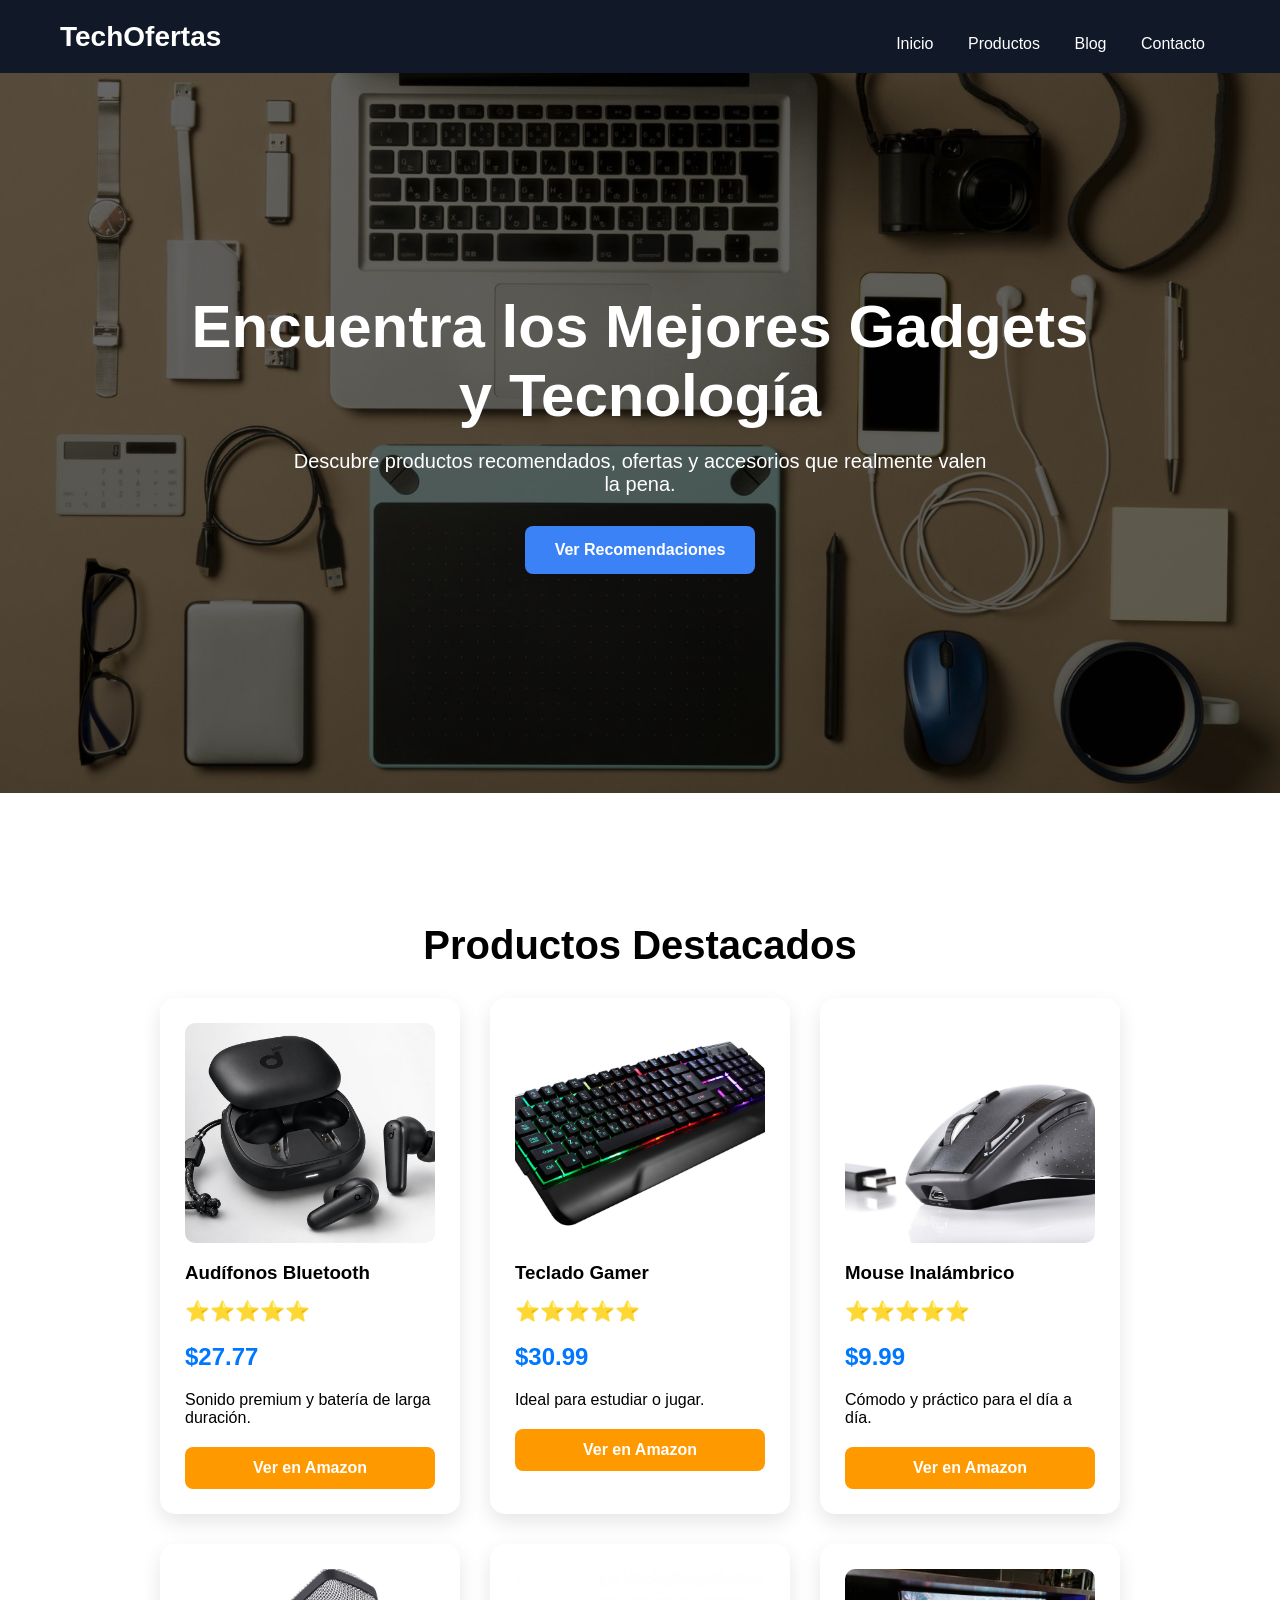
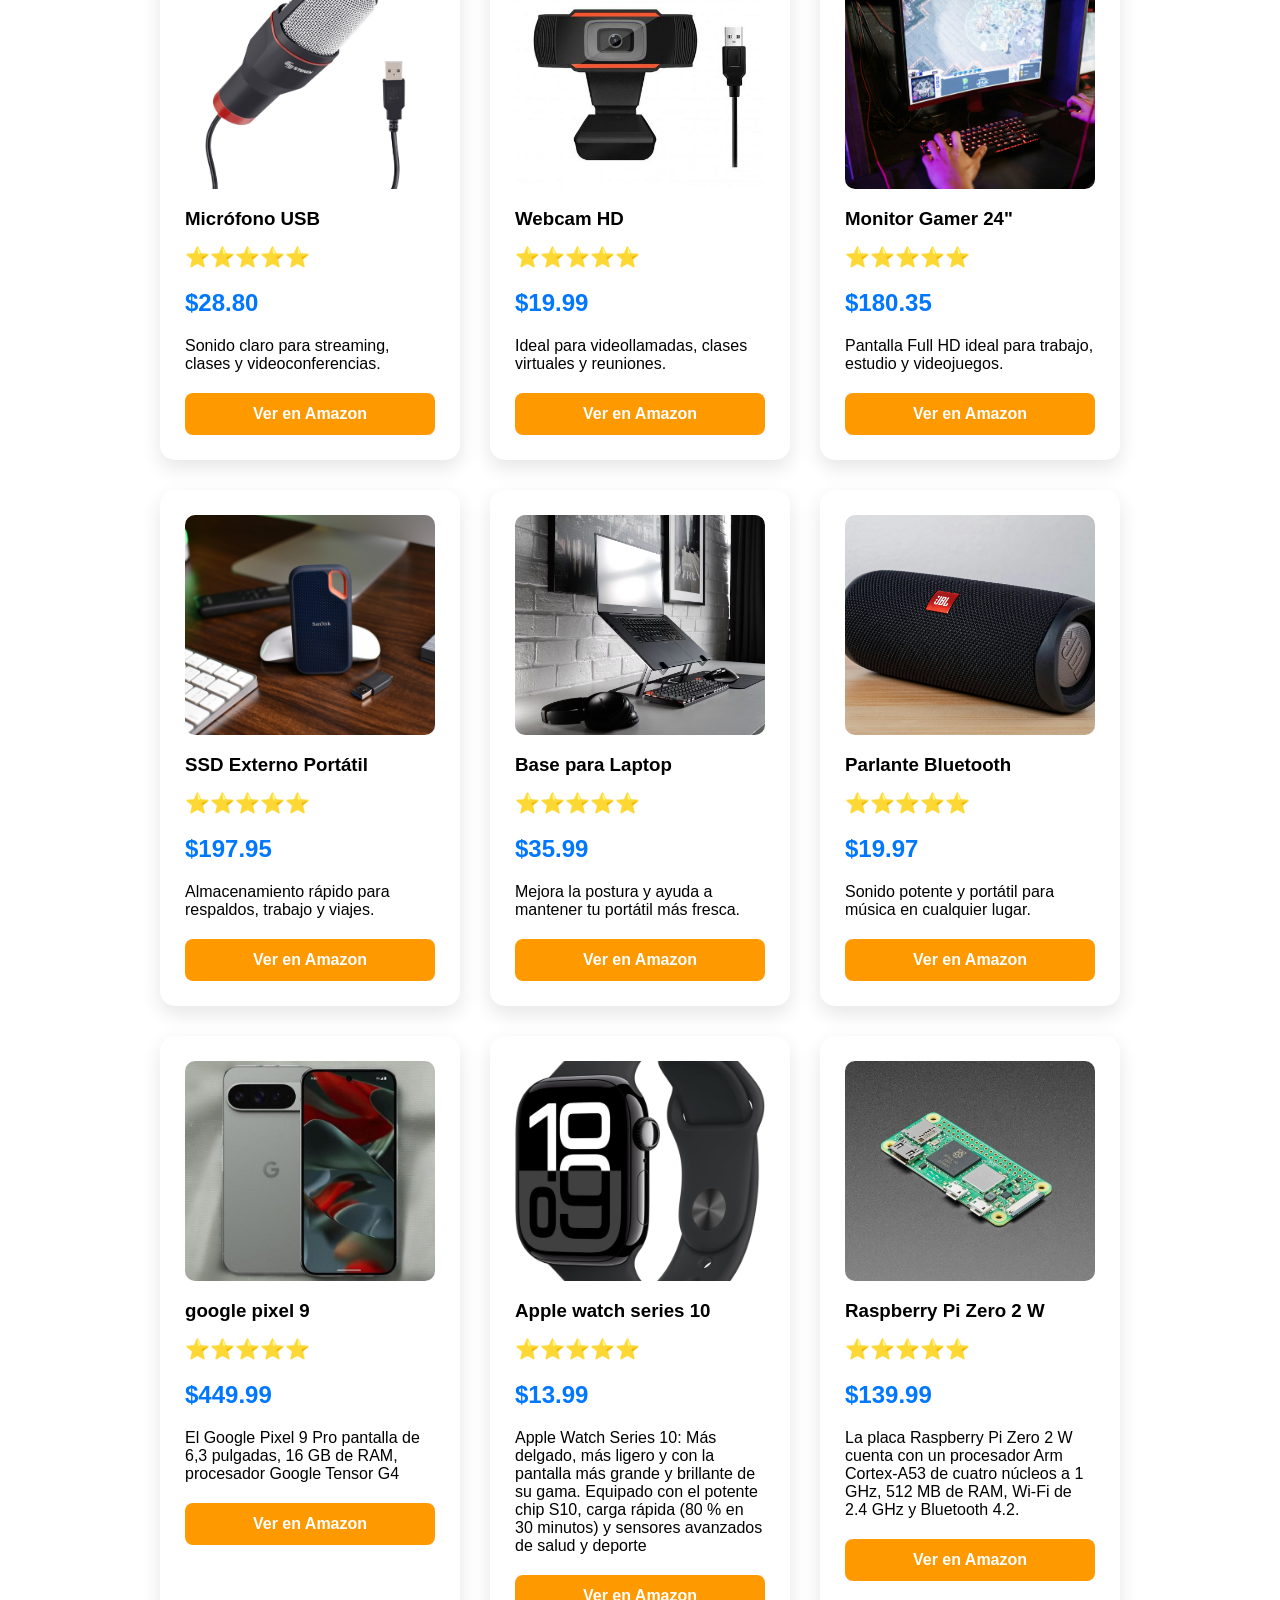
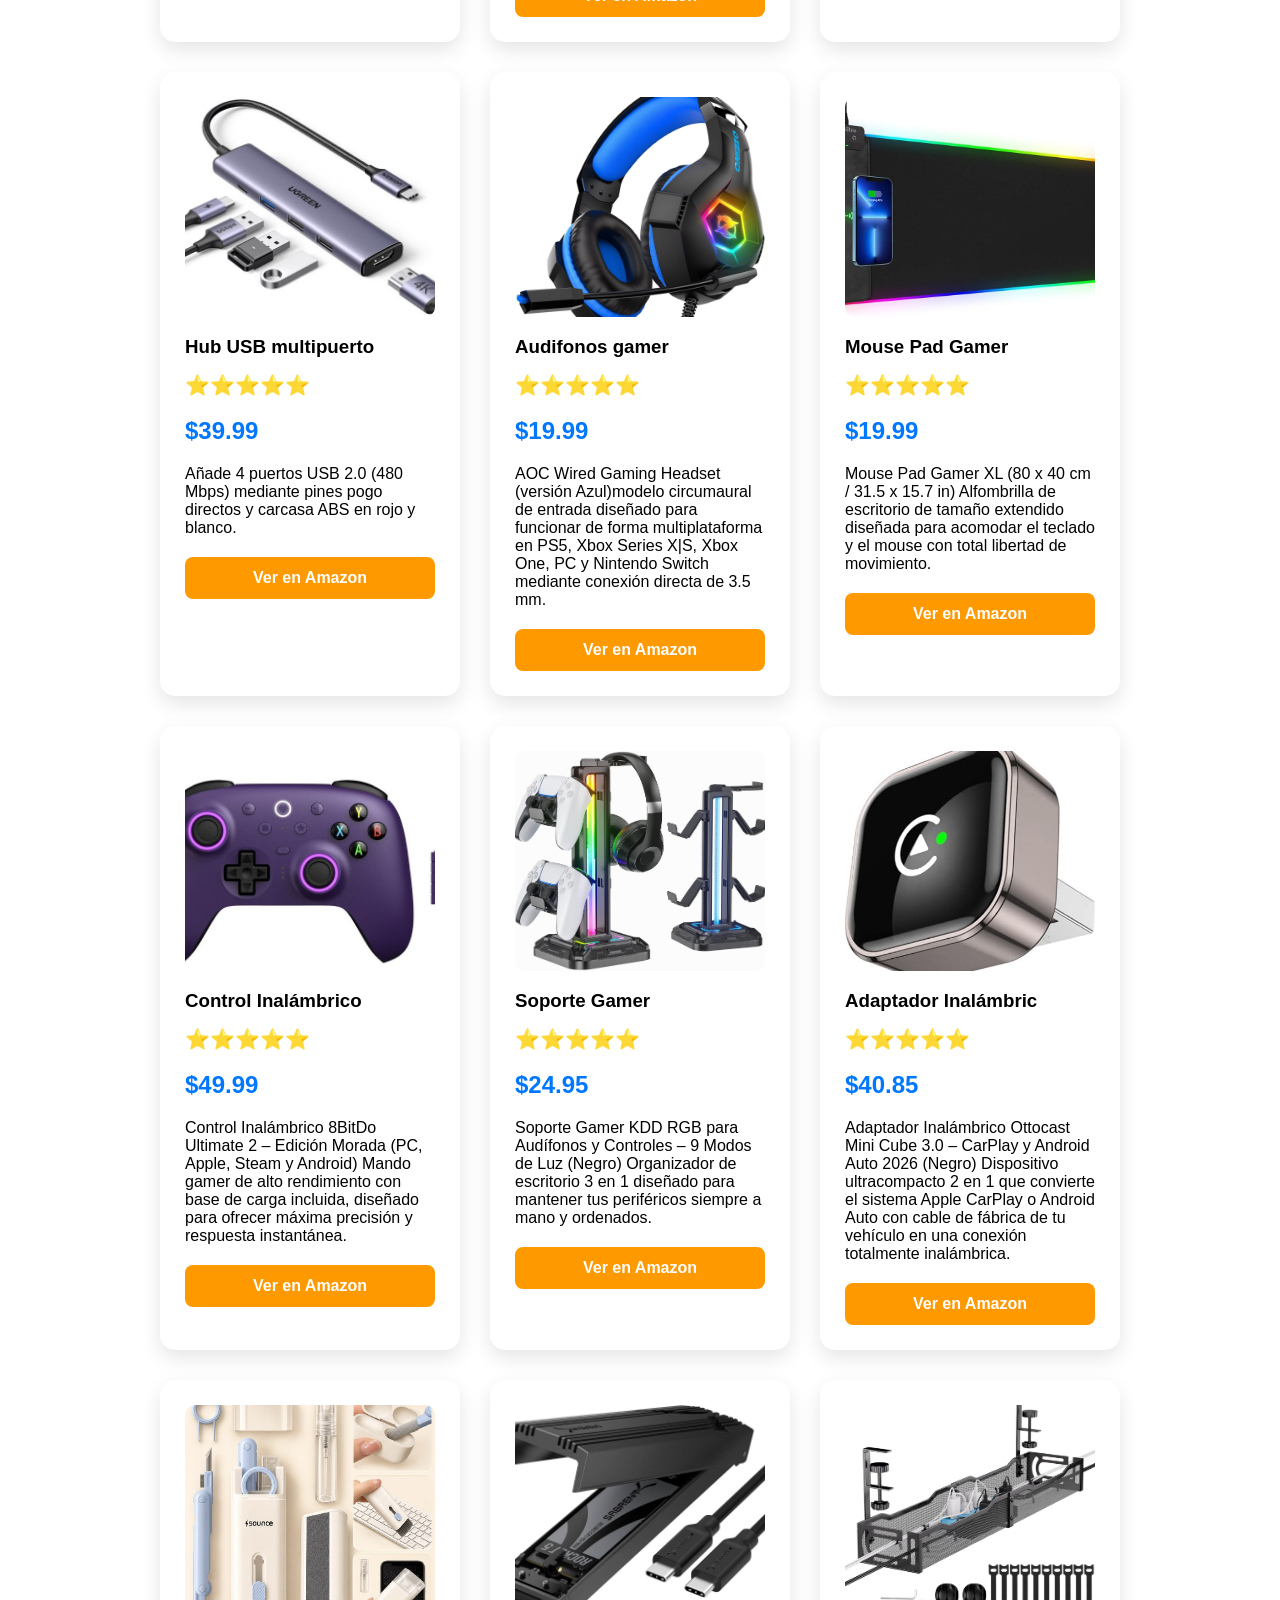
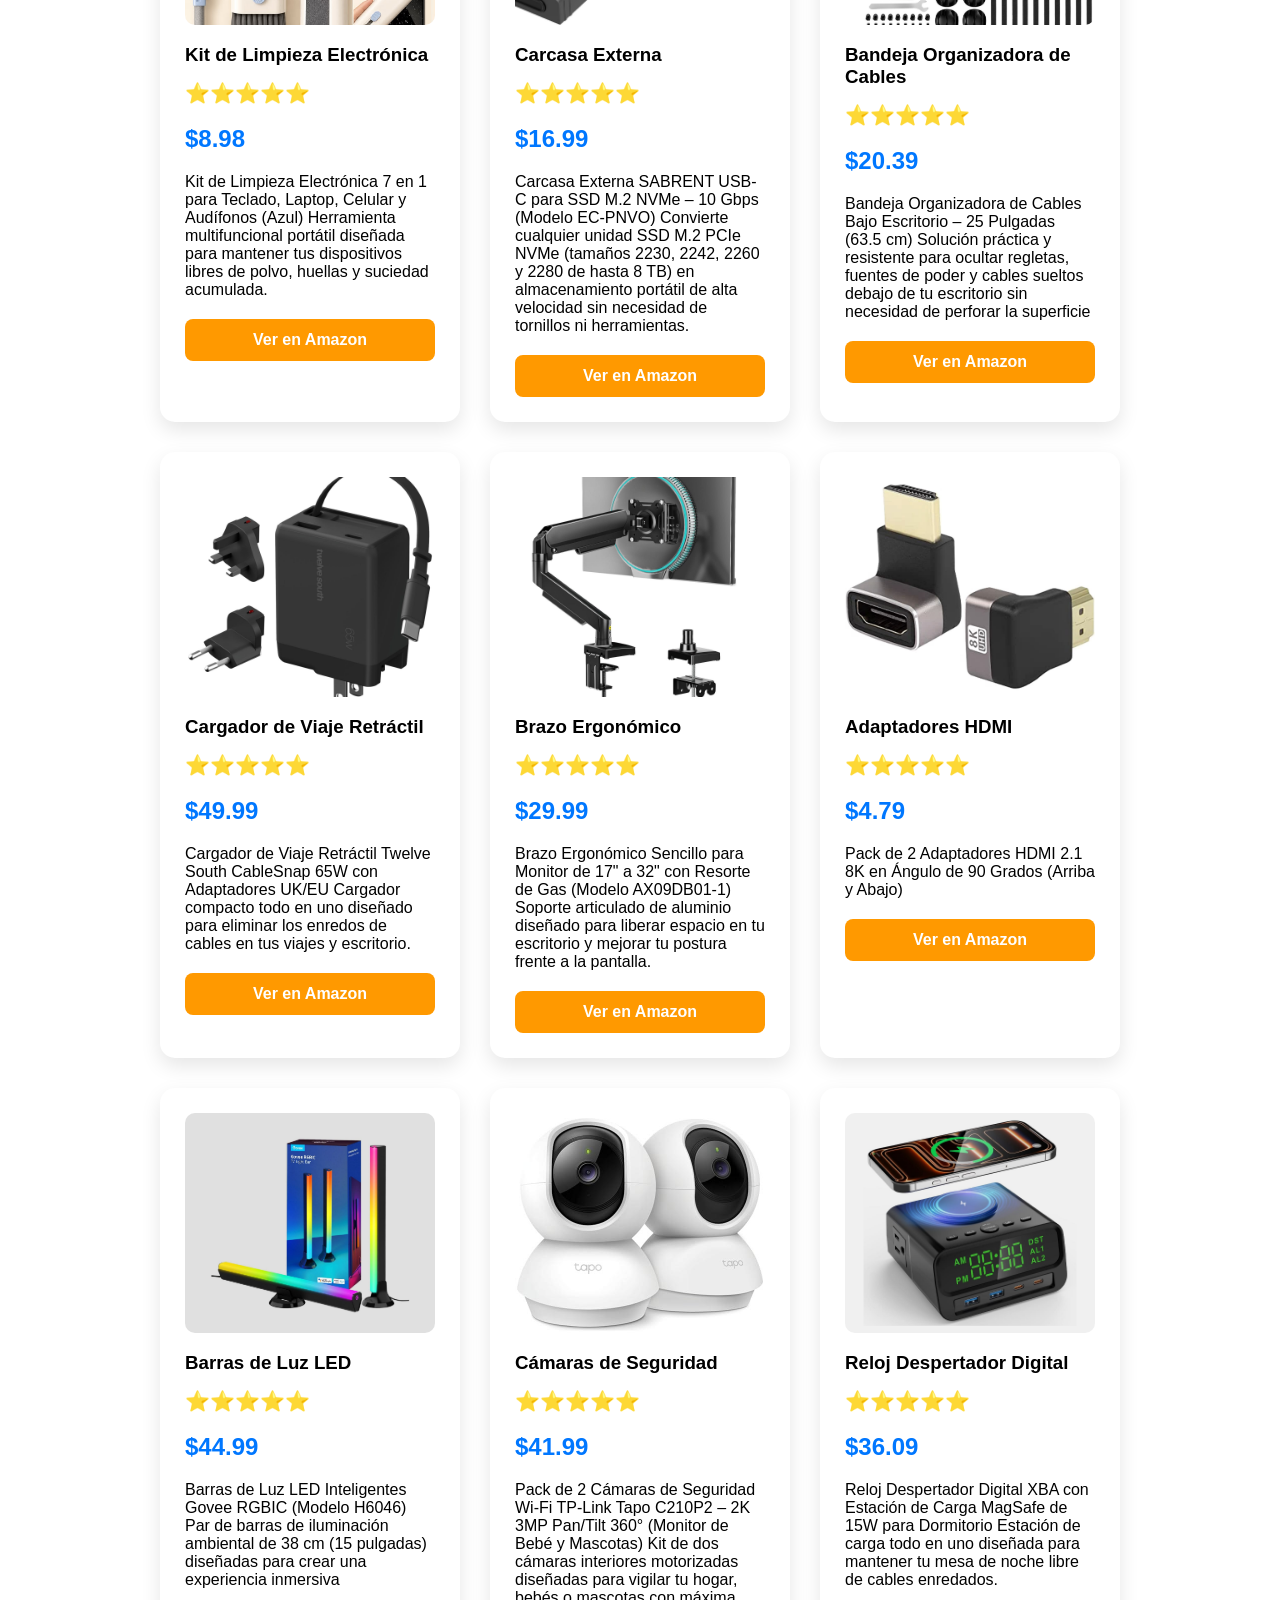
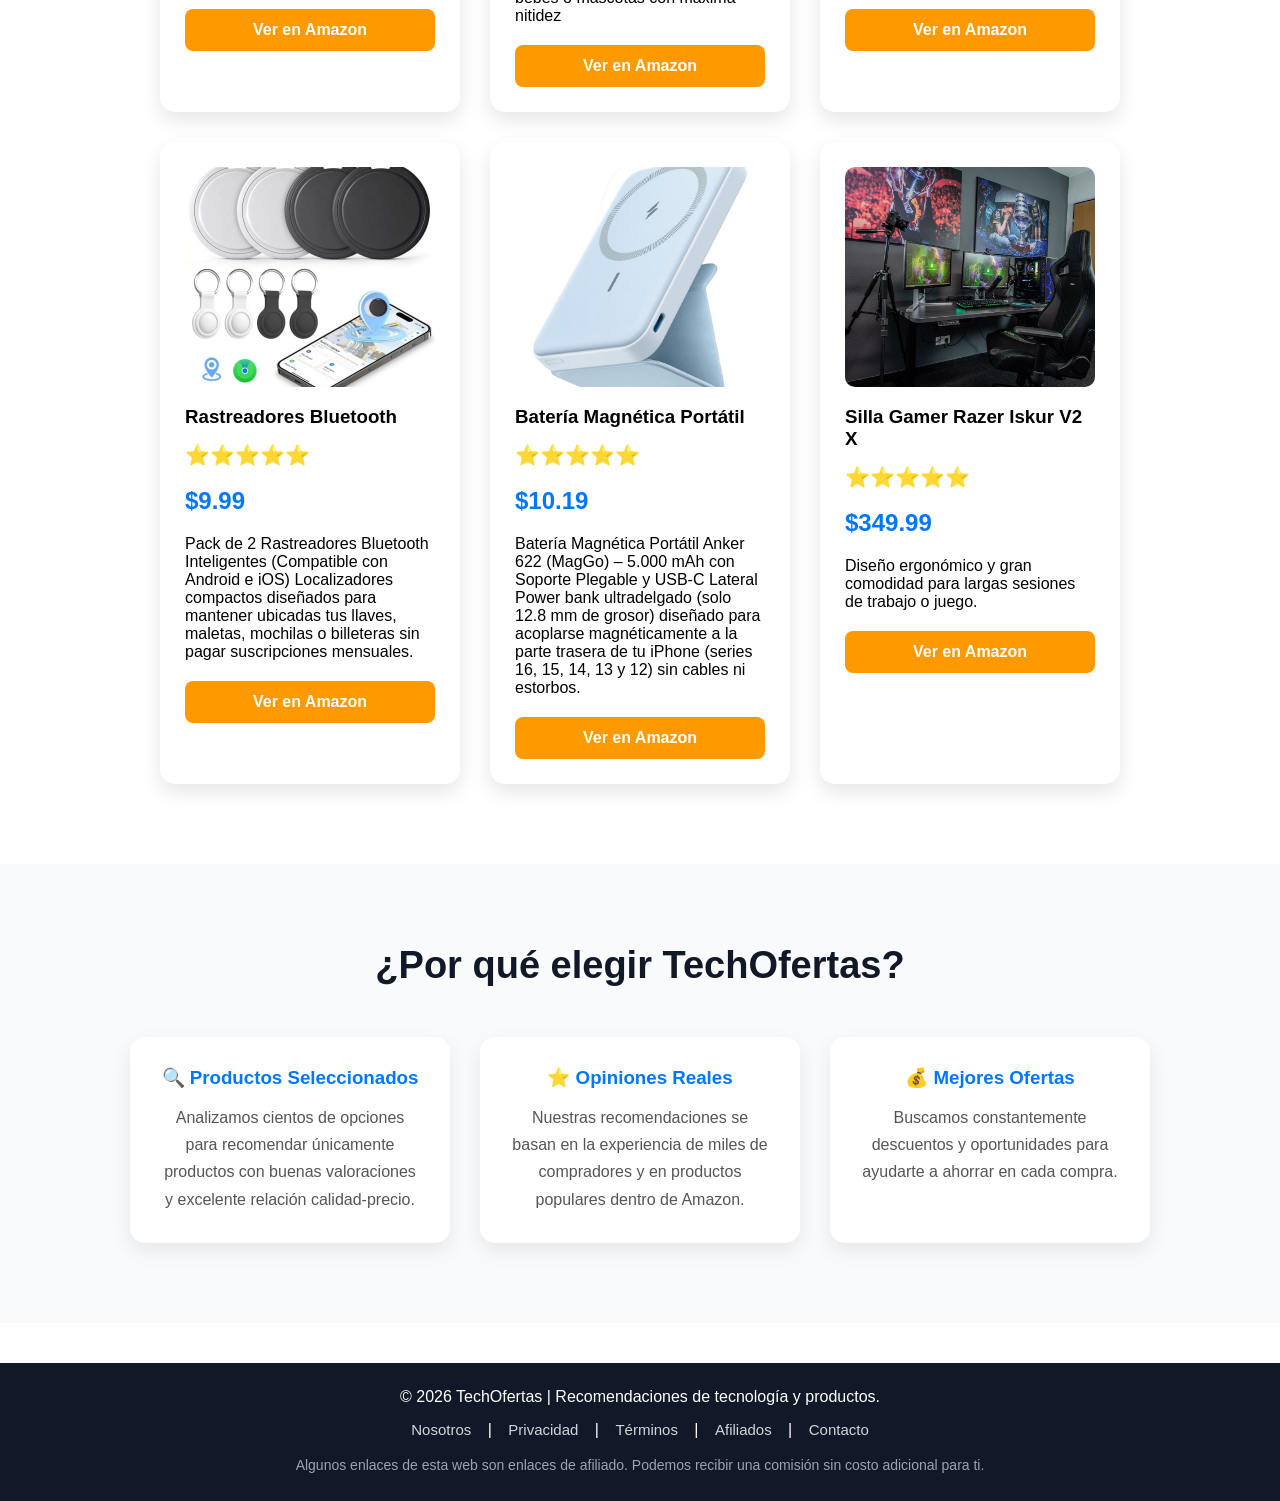
<file: index.html>
<!DOCTYPE html>
<html lang="es">
<head>
    <meta charset="UTF-8">
    <meta name="viewport" content="width=device-width, initial-scale=1.0">
    <title>TechOfertas | Mejores Productos Tecnológicos y Ofertas de Amazon</title>

    <link rel="stylesheet" href="css/estilos.css">
    <meta name="description" content="Encuentra los mejores productos tecnológicos, accesorios y ofertas recomendadas de Amazon. Audífonos, teclados, webcams, micrófonos y mucho más.">
    
</head>

<body>

    <header>

    <div class="logo">
        TechOfertas
    </div>

    <nav>
        <a href="#">Inicio</a>
        <a href="paginas/productos.html">Productos</a>
        <a href="paginas/blog.html">Blog</a>
        <a href="paginas/contacto.html">Contacto</a>
    </nav>

    </header>

    <main>

    <section class="hero">

        <h2>Encuentra los Mejores Gadgets y Tecnología</h2>

        <p>
            Descubre productos recomendados, ofertas y accesorios que realmente valen la pena.
        </p>

        <a href="paginas/productos.html" class="btn">
            Ver Recomendaciones
        </a>

    </section>

    <section class="productos">

        <h2>Productos Destacados</h2>

        <div class="contenedor-productos">

        <div class="tarjeta">

                <img src="img/audifonos-p20i.jpg" alt="Audífonos Soundcore P20i">
                <h3>Audífonos Bluetooth</h3>
                <p class="estrellas">⭐⭐⭐⭐⭐</p>
                <p class="precio">$27.77</p>
                <p>Sonido premium y batería de larga duración.</p>
                <a href="https://amzn.to/4qoLq68" target="_blank">
                    Ver en Amazon
                </a>

        </div>

        <div class="tarjeta">

            <img src="img/teclado.jpg" alt="Teclado Gamer">
            <h3>Teclado Gamer</h3>
            <p class="estrellas">⭐⭐⭐⭐⭐</p>
            <p class="precio">$30.99</p>
            <p>Ideal para estudiar o jugar.</p>
            <a href="https://amzn.to/4fWmwr8" target="_blank">
              Ver en Amazon
        </a>

        </div>

        <div class="tarjeta">
            <img src="img/mouse.jpg" alt="Mouse Inalámbrico">
            <h3>Mouse Inalámbrico</h3>
            <p class="estrellas">⭐⭐⭐⭐⭐</p>
            <p class="precio">$9.99</p>
            <p>Cómodo y práctico para el día a día.</p>
            <a href="https://amzn.to/49whjT6" target="_blank">
              Ver en Amazon
            </a>

            </div>

        <div class="tarjeta">
            <img src="img/microfono.jpg" alt="Micrófono USB">
            <h3>Micrófono USB</h3>
            <p class="estrellas">⭐⭐⭐⭐⭐</p>
            <p class="precio">$28.80</p>
            <p>Sonido claro para streaming, clases y videoconferencias.</p>
            <a href="https://amzn.to/4dL623N" target="_blank">
              Ver en Amazon
            </a>

        </div>

        <div class="tarjeta">
            <img src="img/webcam.jpg" alt="Webcam HD">
            <h3>Webcam HD</h3>
            <p class="estrellas">⭐⭐⭐⭐⭐</p>
            <p class="precio">$19.99</p>
            <p>Ideal para videollamadas, clases virtuales y reuniones.</p>
            <a href="https://amzn.to/4o5nkMx" target="_blank">
              Ver en Amazon
            </a>

        </div>

        <div class="tarjeta">
            <img src="img/monitor.jpg" alt="Monitor Gamer">
            <h3>Monitor Gamer 24"</h3>
            <p class="estrellas">⭐⭐⭐⭐⭐</p>
            <p class="precio">$180.35</p>
            <p>Pantalla Full HD ideal para trabajo, estudio y videojuegos.</p>
            <a href="https://amzn.to/4o5iDCa" target="_blank">
              Ver en Amazon
            </a>

        </div>

        <div class="tarjeta">
            <img src="img/ssd.jpg" alt="SSD Externo">
            <h3>SSD Externo Portátil</h3>
            <p class="estrellas">⭐⭐⭐⭐⭐</p>
            <p class="precio">$197.95</p>
            <p>Almacenamiento rápido para respaldos, trabajo y viajes.</p>
            <a href="https://amzn.to/3PEu33m" target="_blank">
              Ver en Amazon
            </a>

        </div>

        <div class="tarjeta">

            <img src="img/base-laptop.jpg" alt="Base para Laptop">
            <h3>Base para Laptop</h3>
            <p class="estrellas">⭐⭐⭐⭐⭐</p>
            <p class="precio">$35.99</p>
            <p>Mejora la postura y ayuda a mantener tu portátil más fresca.</p>
            <a href="https://amzn.to/4fJKpSX" target="_blank">
              Ver en Amazon
            </a>

        </div>

        <div class="tarjeta">

            <img src="img/parlante.jpg" alt="Parlante Bluetooth">
            <h3>Parlante Bluetooth</h3>
            <p class="estrellas">⭐⭐⭐⭐⭐</p>
            <p class="precio">$19.97</p>
            <p>Sonido potente y portátil para música en cualquier lugar.</p>
            <a href="https://amzn.to/43TG6Nn" target="_blank">
              Ver en Amazon
            </a>

        </div>    

        <div class="tarjeta">

            <img src="img/googlepro9.jpg" alt="google pro 9">
            <h3>google pixel 9</h3>
            <p class="estrellas">⭐⭐⭐⭐⭐</p>
            <p class="precio">$449.99</p>
            <p>El Google Pixel 9 Pro pantalla de 6,3 pulgadas, 16 GB de RAM, procesador Google Tensor G4 </p>
            <a href="https://www.amazon.com/Google-Pixel-Pro-Unlocked-Smartphone/dp/B0DKPHG856/ref=pd_ci_mcx_di_int_sccai_cn_d_sccl_2_1/131-8111554-3100018?pd_rd_w=Fabat&content-id=amzn1.sym.983bd6b6-6cdd-47e3-a8d2-6b8e03ed9ef3&pf_rd_p=983bd6b6-6cdd-47e3-a8d2-6b8e03ed9ef3&pf_rd_r=4P9NWJEMS2T2AFFD9KZM&pd_rd_wg=dW74S&pd_rd_r=73adccbe-bd53-44ba-a22e-fa43eec2dec3&pd_rd_i=B0DKPHG856&th=1" target="_blank">
              Ver en Amazon
            </a>

        </div>

        <div class="tarjeta">

            <img src="img/apple.jpg" alt="Apple">
            <h3>Apple watch series 10</h3>
            <p class="estrellas">⭐⭐⭐⭐⭐</p>
            <p class="precio">$13.99</p>
            <p>Apple Watch Series 10: Más delgado, más ligero y con la pantalla más grande y brillante de su gama. Equipado con el potente chip S10, carga rápida (80 % en 30 minutos) y sensores avanzados de salud y deporte</p>
            <a href="https://www.amazon.com/Apple-Watch-10-Cellular-46mm/dp/B0DHYFKHNQ/ref=sr_1_2?crid=3FSVA8GGWE1JE&dib=eyJ2IjoiMSJ9.[base64].fyeePcwgrLOJJKHNjAGcueVFMuZsVjCUEzdWiRTIYpI&dib_tag=se&keywords=apple+watch+series+10+gps&qid=1795694088&sprefix=Apple+Watch+Series+10+Gps%2Caps%2C250&sr=8-2" target="_blank">
              Ver en Amazon
            </a>

        </div>

        <div class="tarjeta">

            <img src="img/raspberry.jpg" alt="Raspberry">
            <h3>Raspberry Pi Zero 2 W</h3>
            <p class="estrellas">⭐⭐⭐⭐⭐</p>
            <p class="precio">$139.99</p>
            <p>La placa Raspberry Pi Zero 2 W cuenta con un procesador Arm Cortex-A53 de cuatro núcleos a 1 GHz, 512 MB de RAM, Wi-Fi de 2.4 GHz y Bluetooth 4.2. </p>
            <a href="https://www.amazon.com/%EF%BC%B2%E2%88%9E%EF%BC%B2%EF%BD%81%EF%BD%93%EF%BC%B4%EF%BD%85%EF%BD%83%EF%BD%88-Raspberry-Pi-Zero-2W/dp/B0FWRPF4FV/ref=sr_1_1?crid=24LST2BAWSSO9&dib=eyJ2IjoiMSJ9.[base64].PvDltGXA1x4mVgzhZ0UjP1oMh5pM9mmhefQPvh0kfhQ&dib_tag=se&keywords=Raspberry+Pi+Zero+2+W+sc0510&qid=1795694622&sprefix=raspberry+pi+zero+2+w+sc0510%2Caps%2C211&sr=8-1" target="_blank">
              Ver en Amazon
            </a>

        </div>

        <div class="tarjeta">

            <img src="img/multipuerto.jpg" alt="Multipuerto">
            <h3>Hub USB multipuerto</h3>
            <p class="estrellas">⭐⭐⭐⭐⭐</p>
            <p class="precio">$39.99</p>
            <p> Añade 4 puertos USB 2.0 (480 Mbps) mediante pines pogo directos y carcasa ABS en rojo y blanco.</p>
            <a href="https://www.amazon.com/Docking-Station-ABIWAZY-DisplayPort-Ethernet/dp/B0D5XSTWNT/ref=sr_1_1_sspa?crid=13D2IPPOM9ZIZ&dib=eyJ2IjoiMSJ9.[base64].PV50dAoUVwa3Te2bSm3ZoeGh5_Zt00PSIdUSyKdtSC4&dib_tag=se&keywords=Hub%2BUSB%2Bmultipuerto&qid=1795697826&sprefix=hub%2Busb%2Bmultipuerto%2Caps%2C346&sr=8-1-spons&sp_csd=d2lkZ2V0TmFtZT1zcF9hdGY&th=1" target="_blank">
              Ver en Amazon
            </a>

        </div>

        <div class="tarjeta">

            <img src="img/audifonosgamer.jpg" alt="Audifonos gamer">
            <h3>Audifonos gamer</h3>
            <p class="estrellas">⭐⭐⭐⭐⭐</p>
            <p class="precio">$19.99</p>
            <p>AOC Wired Gaming Headset (versión Azul)modelo circumaural de entrada diseñado para funcionar de forma multiplataforma en PS5, Xbox Series X|S, Xbox One, PC y Nintendo Switch mediante conexión directa de 3.5 mm.</p>
            <a href="https://www.amazon.com/AOC-Headset-Controls-Lightweight-Splitter/dp/B0HQND62HV/ref=sr_1_3_sspa?crid=3BVNXJMATPONE&dib=eyJ2IjoiMSJ9.[base64].otTX3q7s_cjTj7gnTD4PdQhAK895ZxUQdu4Acim7J_o&dib_tag=se&keywords=Auriculares%2Bgamer&qid=1795698362&sprefix=auriculares%2Bgamer%2Caps%2C307&sr=8-3-spons&sp_csd=d2lkZ2V0TmFtZT1zcF9tdGY&th=1" target="_blank">
              Ver en Amazon
            </a>

        </div>

        <div class="tarjeta">

            <img src="img/mausegamer.jpg" alt="Mouse Pad Gamer">
            <h3>Mouse Pad Gamer</h3>
            <p class="estrellas">⭐⭐⭐⭐⭐</p>
            <p class="precio">$19.99</p>
            <p> Mouse Pad Gamer XL (80 x 40 cm / 31.5 x 15.7 in) Alfombrilla de escritorio de tamaño extendido diseñada para acomodar el teclado y el mouse con total libertad de movimiento.</p>
            <a href="https://www.amazon.com/31-5x15-7x0-12-Extended-Computer-Keyboard-Non-Slip/dp/B08V8BNPR6/ref=sr_1_2_sspa?crid=L7X2R2KBH6VO&dib=eyJ2IjoiMSJ9.[base64].8Rb2p0V3WLkgfkFPApTU4k-eolG-MUyQDEz0RDDVe5c&dib_tag=se&keywords=Mousepad%2Bgamer&qid=1795698753&sprefix=mousepad%2Bgamer%2Caps%2C240&sr=8-2-spons&sp_csd=d2lkZ2V0TmFtZT1zcF9hdGY&th=1" target="_blank">
              Ver en Amazon
            </a>

        </div>

        <div class="tarjeta">

            <img src="img/controljuegos.jpg" alt="Control Inalámbrico">
            <h3>Control Inalámbrico</h3>
            <p class="estrellas">⭐⭐⭐⭐⭐</p>
            <p class="precio">$49.99</p>
            <p>Control Inalámbrico 8BitDo Ultimate 2 – Edición Morada (PC, Apple, Steam y Android) Mando gamer de alto rendimiento con base de carga incluida, diseñado para ofrecer máxima precisión y respuesta instantánea. </p>
            <a href="https://www.amazon.com/Ultimate-Wireless-Controller-Joysticks-Switchable-Desktop/dp/B0DR8Y5W6Z/ref=sr_1_1?crid=KFQFH30OI69H&dib=eyJ2IjoiMSJ9.[base64].3eB3cxlMk7ph_gJR781ZEtmoNvbRQ73lQav1xnOOBEY&dib_tag=se&keywords=8Bitdo%2BUltimate%2B2%2BWireless%2BController&qid=1795700142&sprefix=8bitdo%2Bultimate%2B2%2Bwireless%2Bcontroller%2Caps%2C296&sr=8-1&th=1" target="_blank">
              Ver en Amazon
            </a>

        </div>

         <div class="tarjeta">

            <img src="img/giratorio.jpg" alt="Soporte Gamer">
            <h3>Soporte Gamer</h3>
            <p class="estrellas">⭐⭐⭐⭐⭐</p>
            <p class="precio">$24.95</p>
            <p>Soporte Gamer KDD RGB para Audífonos y Controles – 9 Modos de Luz (Negro) Organizador de escritorio 3 en 1 diseñado para mantener tus periféricos siempre a mano y ordenados.</p>
            <a href="https://www.amazon.com/KDD-Headset-Stand-Light-Modes/dp/B0CJ2B3GDQ/ref=sr_1_1_sspa?crid=2P7US59P6ZOUW&dib=eyJ2IjoiMSJ9.[base64].zTt7wkgYVLv-Ep1ZckkIdPYiCnAlkTJJgmfVDMdcJi4&dib_tag=se&keywords=Soporte%2Bgiratorio%2BRGB%2BKDD%2Bpara%2Baud%C3%ADfonos%2By%2Bcontroles&nsdOptOutParam=true&qid=1795700474&sprefix=soporte%2Bgiratorio%2Brgb%2Bkdd%2Bpara%2Baud%C3%ADfonos%2By%2Bcontroles%2Caps%2C276&sr=8-1-spons&sp_csd=d2lkZ2V0TmFtZT1zcF9hdGY&th=1" target="_blank">
              Ver en Amazon
            </a>

        </div>

         <div class="tarjeta">

            <img src="img/AdaptadorInalámbrico.jpg" alt="Adaptador Inalámbric">
            <h3>Adaptador Inalámbric</h3>
            <p class="estrellas">⭐⭐⭐⭐⭐</p>
            <p class="precio">$40.85</p>
            <p>Adaptador Inalámbrico Ottocast Mini Cube 3.0 – CarPlay y Android Auto 2026 (Negro) Dispositivo ultracompacto 2 en 1 que convierte el sistema Apple CarPlay o Android Auto con cable de fábrica de tu vehículo en una conexión totalmente inalámbrica. </p>
            <a href="https://www.amazon.com/Ottocast-Wireless-CarPlay-Android-Auto-Reconnect/dp/B0FQN2VBT7/ref=sr_1_1_sspa?crid=1IWX7N23BPJZQ&dib=eyJ2IjoiMSJ9.[base64].HfIiShg5q98kVKkHokyAwmXzCewbApZC9rshmHHYUCw&dib_tag=se&keywords=Adaptador%2Binal%C3%A1mbrico%2B2%2Ben%2B1%2Bpara%2BCarPlay%2By%2BAndroid%2BAuto&nsdOptOutParam=true&qid=1795700800&sprefix=adaptador%2Binal%C3%A1mbrico%2B2%2Ben%2B1%2Bpara%2Bcarplay%2By%2Bandroid%2Bauto%2Caps%2C265&sr=8-1-spons&sp_csd=d2lkZ2V0TmFtZT1zcF9hdGY&th=1" target="_blank">
              Ver en Amazon
            </a>

        </div>

         <div class="tarjeta">

            <img src="img/kitlimpieza.jpg" alt="Kit de Limpieza Electrónica">
            <h3>Kit de Limpieza Electrónica</h3>
            <p class="estrellas">⭐⭐⭐⭐⭐</p>
            <p class="precio">$8.98</p>
            <p>Kit de Limpieza Electrónica 7 en 1 para Teclado, Laptop, Celular y Audífonos (Azul) Herramienta multifuncional portátil diseñada para mantener tus dispositivos libres de polvo, huellas y suciedad acumulada.  </p>
            <a href="https://www.amazon.com/Electronic-Cleaner-Keyboard-Monitor-Bluetooth/dp/B0B7MLB5K2/ref=sr_1_1_sspa?crid=1FDNXHO92KK2A&dib=eyJ2IjoiMSJ9.[base64].IeTaY8DEsrpjiOXNuyr9519JQ1fD2aqYvGGjqqi__dA&dib_tag=se&keywords=Kit%2Bde%2Blimpieza%2B7%2Ben%2B1%2Bo%2Bgel%2Blimpiador%2Bpara%2Bteclados.&nsdOptOutParam=true&qid=1795701243&sprefix=kit%2Bde%2Blimpieza%2B7%2Ben%2B1%2Bo%2Bgel%2Blimpiador%2Bpara%2Bteclados.%2Caps%2C398&sr=8-1-spons&sp_csd=d2lkZ2V0TmFtZT1zcF9hdGY&th=1" target="_blank">
              Ver en Amazon
            </a>

        </div>

         <div class="tarjeta">

            <img src="img/carcasadecables.jpg" alt="Carcasa Externa">
            <h3>Carcasa Externa</h3>
            <p class="estrellas">⭐⭐⭐⭐⭐</p>
            <p class="precio">$16.99</p>
            <p>Carcasa Externa SABRENT USB-C para SSD M.2 NVMe – 10 Gbps (Modelo EC-PNVO) Convierte cualquier unidad SSD M.2 PCIe NVMe (tamaños 2230, 2242, 2260 y 2280 de hasta 8 TB) en almacenamiento portátil de alta velocidad sin necesidad de tornillos ni herramientas. </p>
            <a href="https://www.amazon.com/SABRENT-Tool-Free-Enclosure-External-EC-PNVO/dp/B0F933F1G8/ref=sr_1_1_sspa?crid=ZGVOJD12YHZ1&dib=eyJ2IjoiMSJ9.[base64].jt-Uifxi3TM0EY0AOdMPPkFvS03tADHDsUm3n9dO1NY&dib_tag=se&keywords=Carcasa%2Bexterna%2Bpara%2BSSD%2BM.2.&qid=1795701766&sprefix=carcasa%2Bexterna%2Bpara%2Bssd%2Bm.2.%2Caps%2C366&sr=8-1-spons&sp_csd=d2lkZ2V0TmFtZT1zcF9hdGY&th=1" target="_blank">
              Ver en Amazon
            </a>

        </div>

        <div class="tarjeta">

            <img src="img/organizadordecable.jpg" alt="Bandeja Organizadora de Cables">
            <h3>Bandeja Organizadora de Cables</h3>
            <p class="estrellas">⭐⭐⭐⭐⭐</p>
            <p class="precio">$20.39</p>
            <p>Bandeja Organizadora de Cables Bajo Escritorio – 25 Pulgadas (63.5 cm) Solución práctica y resistente para ocultar regletas, fuentes de poder y cables sueltos debajo de tu escritorio sin necesidad de perforar la superficie </p>
            <a href="https://www.amazon.com/Mzmaxy-Management-Organizer-Standing-Office/dp/B0F217D84G/ref=sr_1_1_sspa?crid=W80E894KNPZW&dib=eyJ2IjoiMSJ9.[base64].bTP4iCXJmlNzCr5R6VQppVYIw7_oUe9aShHwOHKR0f0&dib_tag=se&keywords=Organizador%2Bde%2Bcables%2Bpara%2Bescritorio&qid=1795702073&sprefix=organizador%2Bde%2Bcables%2Bpara%2Bescritorio%2Caps%2C400&sr=8-1-spons&sp_csd=d2lkZ2V0TmFtZT1zcF9hdGY&th=1" target="_blank">
              Ver en Amazon
            </a>

        </div>

        <div class="tarjeta">

            <img src="img/cargadorrapido.jpg" alt="Cargador de Viaje Retráctil">
            <h3>Cargador de Viaje Retráctil</h3>
            <p class="estrellas">⭐⭐⭐⭐⭐</p>
            <p class="precio">$49.99</p>
            <p>Cargador de Viaje Retráctil Twelve South CableSnap 65W con Adaptadores UK/EU Cargador compacto todo en uno diseñado para eliminar los enredos de cables en tus viajes y escritorio. </p>
            <a href="https://www.amazon.com/Twelve-South-Cablesnap-Retractable-Adapters/dp/B0HHJM3HRP?ref_=pinterest_fplfs&utm_source=Pinterest&utm_medium=organic&th=1" target="_blank">
              Ver en Amazon
            </a>

        </div>

        <div class="tarjeta">

            <img src="img/brazoarticulado.jpg" alt="Brazo Ergonómico">
            <h3>Brazo Ergonómico</h3>
            <p class="estrellas">⭐⭐⭐⭐⭐</p>
            <p class="precio">$29.99</p>
            <p>Brazo Ergonómico Sencillo para Monitor de 17" a 32" con Resorte de Gas (Modelo AX09DB01-1) Soporte articulado de aluminio diseñado para liberar espacio en tu escritorio y mejorar tu postura frente a la pantalla.</p>
            <a href="https://www.amazon.com/Monitor-Screens-Adjustable-Grommet-Aluminum/dp/B0GV3NMBHX/ref=sr_1_1_sspa?crid=LEHXKA4JJQ7F&dib=eyJ2IjoiMSJ9.[base64].ImFOnBv1X_lUmwLgmGG6AJ5gJNUWnlhmMx1HGeb2ZZ4&dib_tag=se&keywords=Brazo%2Barticulado%2Bpara%2Bmonitor%2Bo%2Bmicr%C3%B3fono.&qid=1795703896&sprefix=brazo%2Barticulado%2Bpara%2Bmonitor%2Bo%2Bmicr%C3%B3fono.%2Caps%2C259&sr=8-1-spons&sp_csd=d2lkZ2V0TmFtZT1zcF9hdGY&th=1" target="_blank">
              Ver en Amazon
            </a>

        </div>

        <div class="tarjeta">

            <img src="img/adaptadorhdmi.jpg" alt=" Adaptadores HDMI">
            <h3> Adaptadores HDMI</h3>
            <p class="estrellas">⭐⭐⭐⭐⭐</p>
            <p class="precio">$4.79</p>
            <p>Pack de 2 Adaptadores HDMI 2.1 8K en Ángulo de 90 Grados (Arriba y Abajo)</p>
            <a href="https://www.amazon.com/Togconn-Adapter-Vertical-Extender-Supports/dp/B0BN697DWH/ref=sr_1_2_sspa?crid=Q201VY8VJOUS&dib=eyJ2IjoiMSJ9.[base64].bTl23r84eE3ZkWsTT17LY-WJZpnZ3r8sH9gcXdMblu8&dib_tag=se&keywords=Roku%2BStreaming%2BStick%2B4K&qid=1795704279&sprefix=roku%2Bstreaming%2Bstick%2B4k%2Caps%2C220&sr=8-2-spons&sp_csd=d2lkZ2V0TmFtZT1zcF9hdGY&th=1" target="_blank">
              Ver en Amazon
            </a>

        </div>

        <div class="tarjeta">

            <img src="img/lucesled.jpg" alt="Barras de Luz LED">
            <h3>Barras de Luz LED</h3>
            <p class="estrellas">⭐⭐⭐⭐⭐</p>
            <p class="precio">$44.99</p>
            <p>Barras de Luz LED Inteligentes Govee RGBIC (Modelo H6046) Par de barras de iluminación ambiental de 38 cm (15 pulgadas) diseñadas para crear una experiencia inmersiva </p>
            <a href="https://www.amazon.com/Govee-45-70-Inch-Compatible-SmartThings-Livingroom/dp/B0B14V95FJ/ref=sr_1_1?crid=1W9911IWV9O1Y&dib=eyJ2IjoiMSJ9.[base64].Jh1n_8k8MjQbrP3gLHIPb_ZJLDbUfeWfZuPBjtv8s8w&dib_tag=se&keywords=Govee%2BSmart%2BLED%2BLight%2BBars%2B(H6046)&qid=1795704647&sprefix=govee%2Bsmart%2Bled%2Blight%2Bbars%2Bh6046%2B%2Caps%2C354&sr=8-1&th=1" target="_blank">
              Ver en Amazon
            </a>

        </div>

        <div class="tarjeta">

            <img src="img/camaraseguridad.jpg" alt="Cámaras de Seguridad">
            <h3>Cámaras de Seguridad</h3>
            <p class="estrellas">⭐⭐⭐⭐⭐</p>
            <p class="precio">$41.99</p>
            <p>Pack de 2 Cámaras de Seguridad Wi-Fi TP-Link Tapo C210P2 – 2K 3MP Pan/Tilt 360° (Monitor de Bebé y Mascotas) Kit de dos cámaras interiores motorizadas diseñadas para vigilar tu hogar, bebés o mascotas con máxima nitidez</p>
            <a href="https://www.amazon.com/indoor-dog-wifi-cameras-tapo/dp/B09Y8C185M/ref=sr_1_3?crid=30I9EU14ENZUS&dib=eyJ2IjoiMSJ9.[base64].GWKioX2mtFE-YKIGF6cfWOZ1U9EOLjCLG3E3rzlUXX4&dib_tag=se&keywords=Tapo%2BC210%2BPan%2FTilt%2B2K%2BWi-Fi%2BSecurity%2BCamera&qid=1795705023&sprefix=tapo%2Bc210%2Bpan%2Ftilt%2B2k%2Bwi-fi%2Bsecurity%2Bcamera%2Caps%2C451&sr=8-3&th=1" target="_blank">
              Ver en Amazon
            </a>

        </div>

        <div class="tarjeta">

            <img src="img/relojdijital.jpg" alt="Reloj Despertador Digital">
            <h3>Reloj Despertador Digital</h3>
            <p class="estrellas">⭐⭐⭐⭐⭐</p>
            <p class="precio">$36.09</p>
            <p>Reloj Despertador Digital XBA con Estación de Carga MagSafe de 15W para Dormitorio Estación de carga todo en uno diseñada para mantener tu mesa de noche libre de cables enredados.</p>
            <a href="https://www.amazon.com/XBA-Digital-Wireless-Charging-Nightstand/dp/B0H28CB75P/ref=sr_1_1_sspa?crid=67FW8NDLG73H&dib=eyJ2IjoiMSJ9.[base64].Q8HJCuSFqEfLi0T4uAzHHeXOh-G3k5qXjSeYg-ycZPw&dib_tag=se&keywords=Reloj+Despertador+Digital+con+Carga+Inal%C3%A1mbrica+15W&qid=1795705302&sprefix=reloj+despertador+digital+con+carga+inal%C3%A1mbrica+15w+%2Caps%2C283&sr=8-1-spons&sp_csd=d2lkZ2V0TmFtZT1zcF9hdGY&psc=1" target="_blank">
              Ver en Amazon
            </a>

        </div>

        <div class="tarjeta">

            <img src="img/rastreadoresBluetooth.jpg" alt="Rastreadores Bluetooth">
            <h3>Rastreadores Bluetooth</h3>
            <p class="estrellas">⭐⭐⭐⭐⭐</p>
            <p class="precio">$9.99</p>
            <p>Pack de 2 Rastreadores Bluetooth Inteligentes (Compatible con Android e iOS) Localizadores compactos diseñados para mantener ubicadas tus llaves, maletas, mochilas o billeteras sin pagar suscripciones mensuales. </p>
            <a href="https://www.amazon.com/Tracker-Locator-Android-Bluetooth-Finders/dp/B0HK2S3G3W/ref=sr_1_1?crid=2FBOTKVV7W6P1&dib=eyJ2IjoiMSJ9.[base64]._Y0cou0aRMuI_CpWMXiP2xvUnoQ7Zo0Lur0zGzU4zCE&dib_tag=se&keywords=Tile+Mate+%2F+Apple+AirTag+%28Individual+o+Pack+de+2&nsdOptOutParam=true&qid=1795705654&sprefix=tile+mate+%2F+apple+airtag+individual+o+pack+de+2%2Caps%2C234&sr=8-1" target="_blank">
              Ver en Amazon
            </a>

        </div>

        <div class="tarjeta">

            <img src="img/bateriaportatil.jpg" alt="Batería Magnética Portátil">
            <h3>Batería Magnética Portátil</h3>
            <p class="estrellas">⭐⭐⭐⭐⭐</p>
            <p class="precio">$10.19</p>
            <p>Batería Magnética Portátil Anker 622 (MagGo) – 5.000 mAh con Soporte Plegable y USB-C Lateral Power bank ultradelgado (solo 12.8 mm de grosor) diseñado para acoplarse magnéticamente a la parte trasera de tu iPhone (series 16, 15, 14, 13 y 12) sin cables ni estorbos.  </p>
            <a href="https://www.amazon.com/Anker-Magnetic-Foldable-Wireless-Magsafe-Compatible/dp/B0DP6V4D8Y/ref=sr_1_1?crid=39790X4H8HEU0&dib=eyJ2IjoiMSJ9.[base64].kBuQAH4QkgOU8NAVFVuZnuri7cJyCJFUOPxTdbY0dOU&dib_tag=se&keywords=Anker+622+Magnetic+Battery+%28MagGo&qid=1795706326&sprefix=anker+622+magnetic+battery+maggo%2Caps%2C193&sr=8-1" target="_blank">
              Ver en Amazon
            </a>

        </div>

        <div class="tarjeta">

            <img src="img/silla-gamer.jpg" alt="Silla Gamer">
            <h3>Silla Gamer Razer Iskur V2 X</h3>
            <p class="estrellas">⭐⭐⭐⭐⭐</p>
            <p class="precio">$349.99</p>
            <p>Diseño ergonómico y gran comodidad para largas sesiones de trabajo o juego.</p>
            <a href="https://amzn.to/4atD1ax" target="_blank">
              Ver en Amazon
            </a>

        </div>

    </div>

    </section>

    <section class="porque-techofertas">

    <h2>¿Por qué elegir TechOfertas?</h2>

    <div class="ventajas">

        <div class="ventaja">
            <h3>🔍 Productos Seleccionados</h3>
            <p>Analizamos cientos de opciones para recomendar únicamente productos con buenas valoraciones y excelente relación calidad-precio.</p>
        </div>

        <div class="ventaja">
            <h3>⭐ Opiniones Reales</h3>
            <p>Nuestras recomendaciones se basan en la experiencia de miles de compradores y en productos populares dentro de Amazon.</p>
        </div>

        <div class="ventaja">
            <h3>💰 Mejores Ofertas</h3>
            <p>Buscamos constantemente descuentos y oportunidades para ayudarte a ahorrar en cada compra.</p>
        </div>

    </div>

</section>

</main>

<footer>

<p>© 2026 TechOfertas | Recomendaciones de tecnología y productos.</p>

    <div class="footer-links">
    <a href="paginas/nosotros.html">Nosotros</a> |
    <a href="paginas/privacidad.html">Privacidad</a> |
    <a href="paginas/terminos.html">Términos</a> |
    <a href="paginas/afiliados.html">Afiliados</a> |
    <a href="paginas/contacto.html">Contacto</a>
    </div>

    <p class="footer-afiliados">
       Algunos enlaces de esta web son enlaces de afiliado. Podemos recibir una comisión sin costo adicional para ti.
    </p>

</footer>

</body>
</html>
</file>
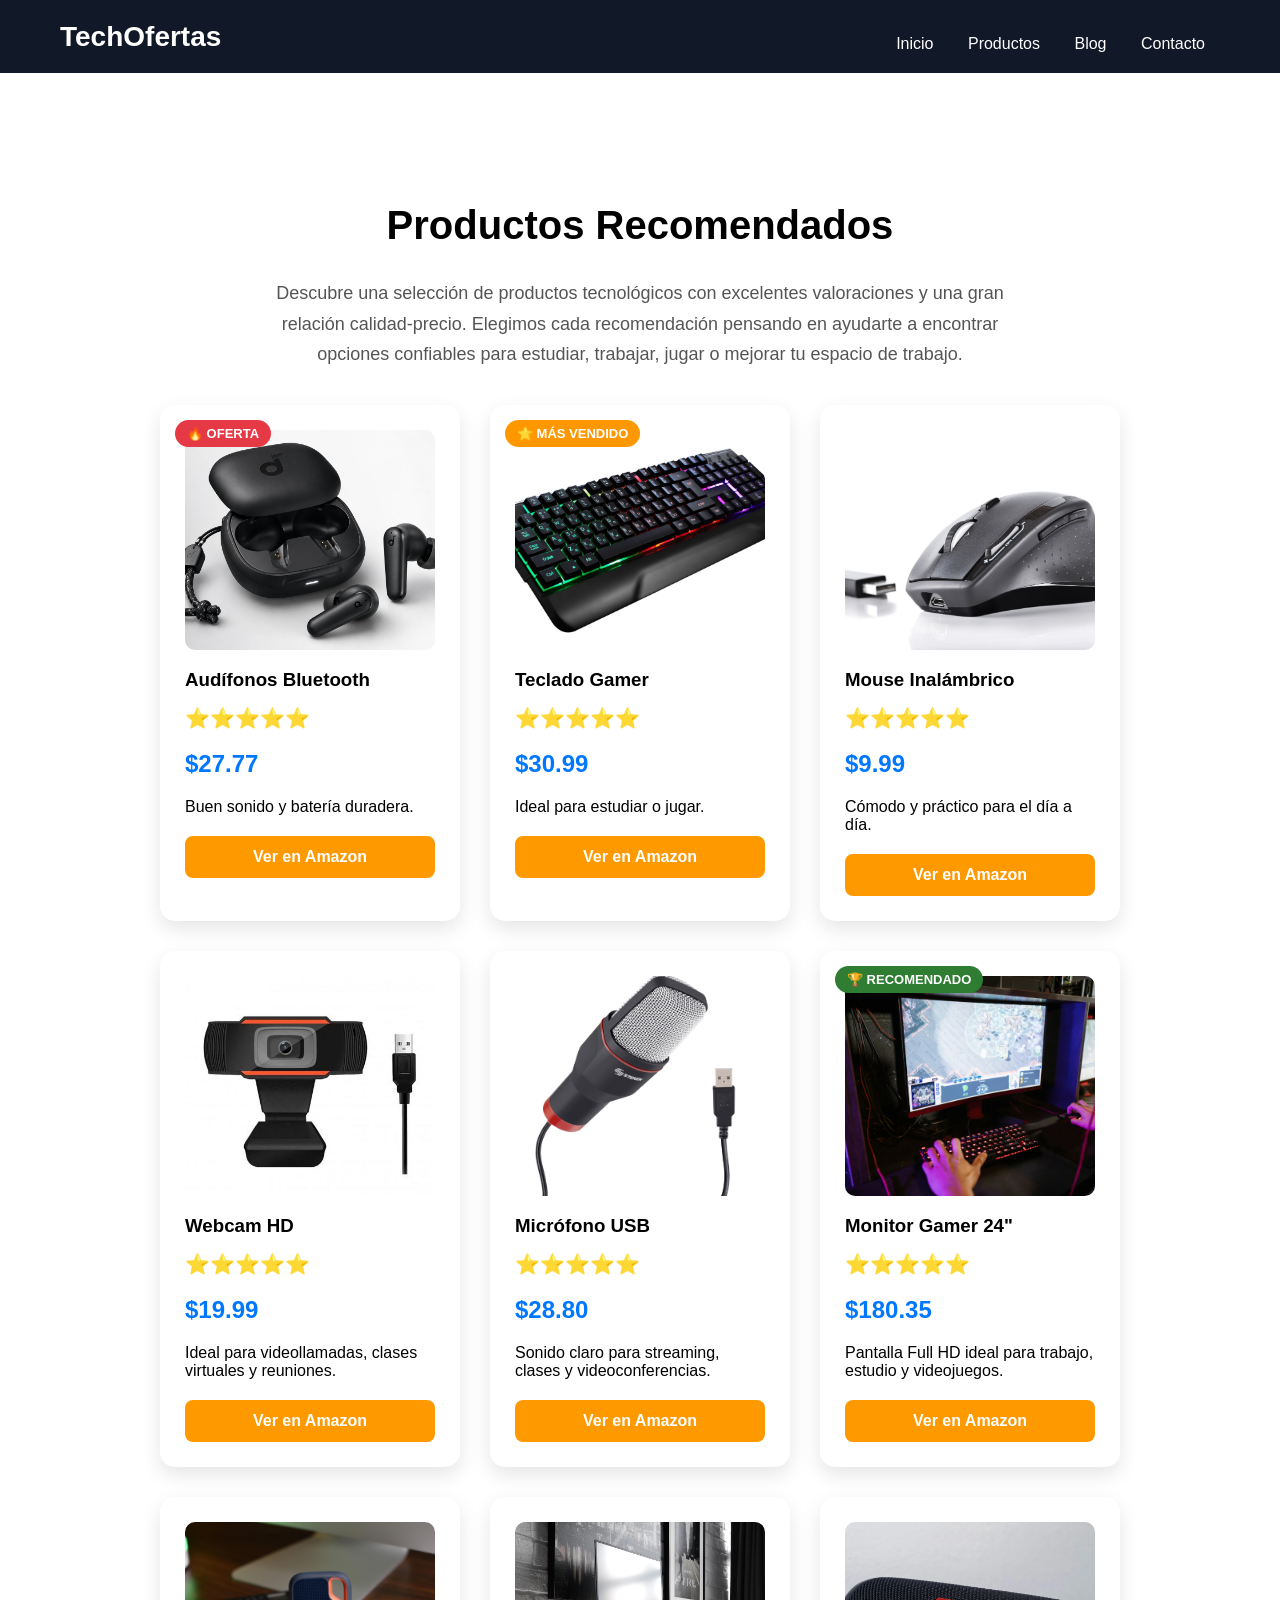
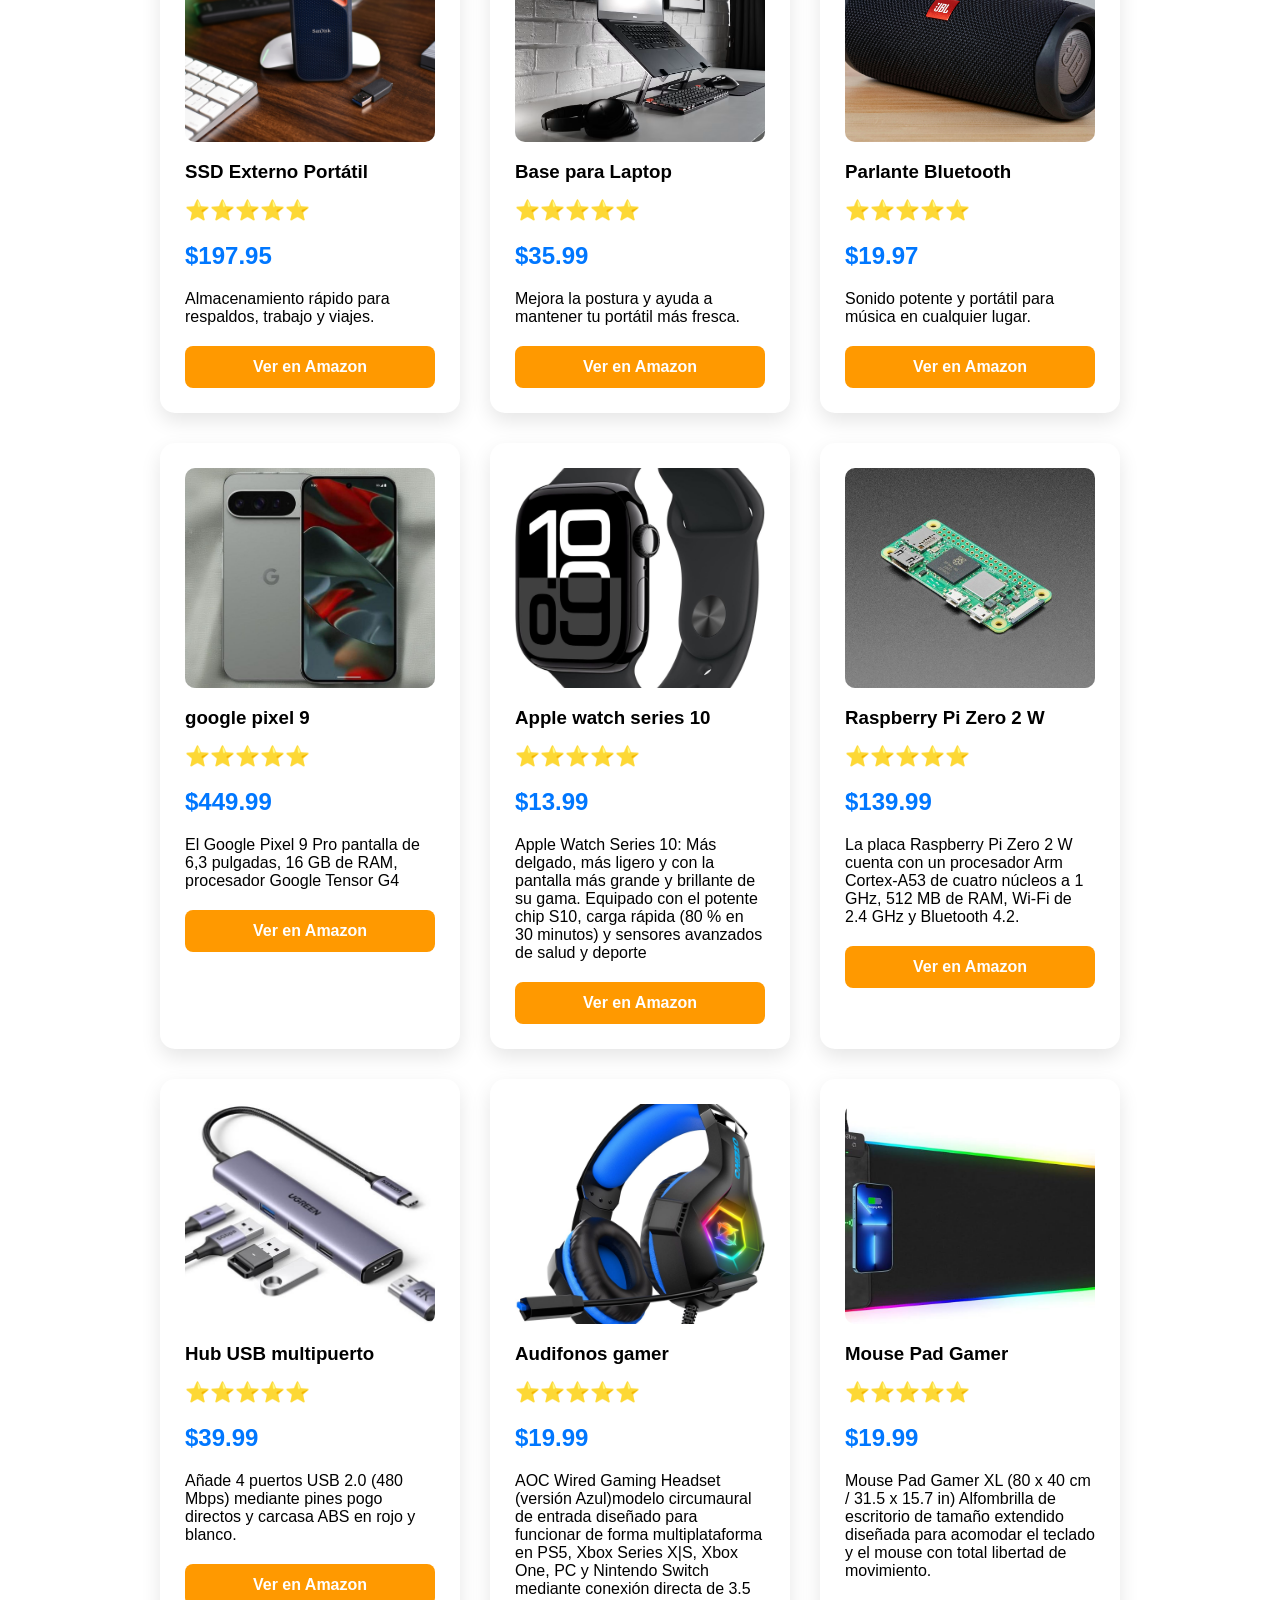
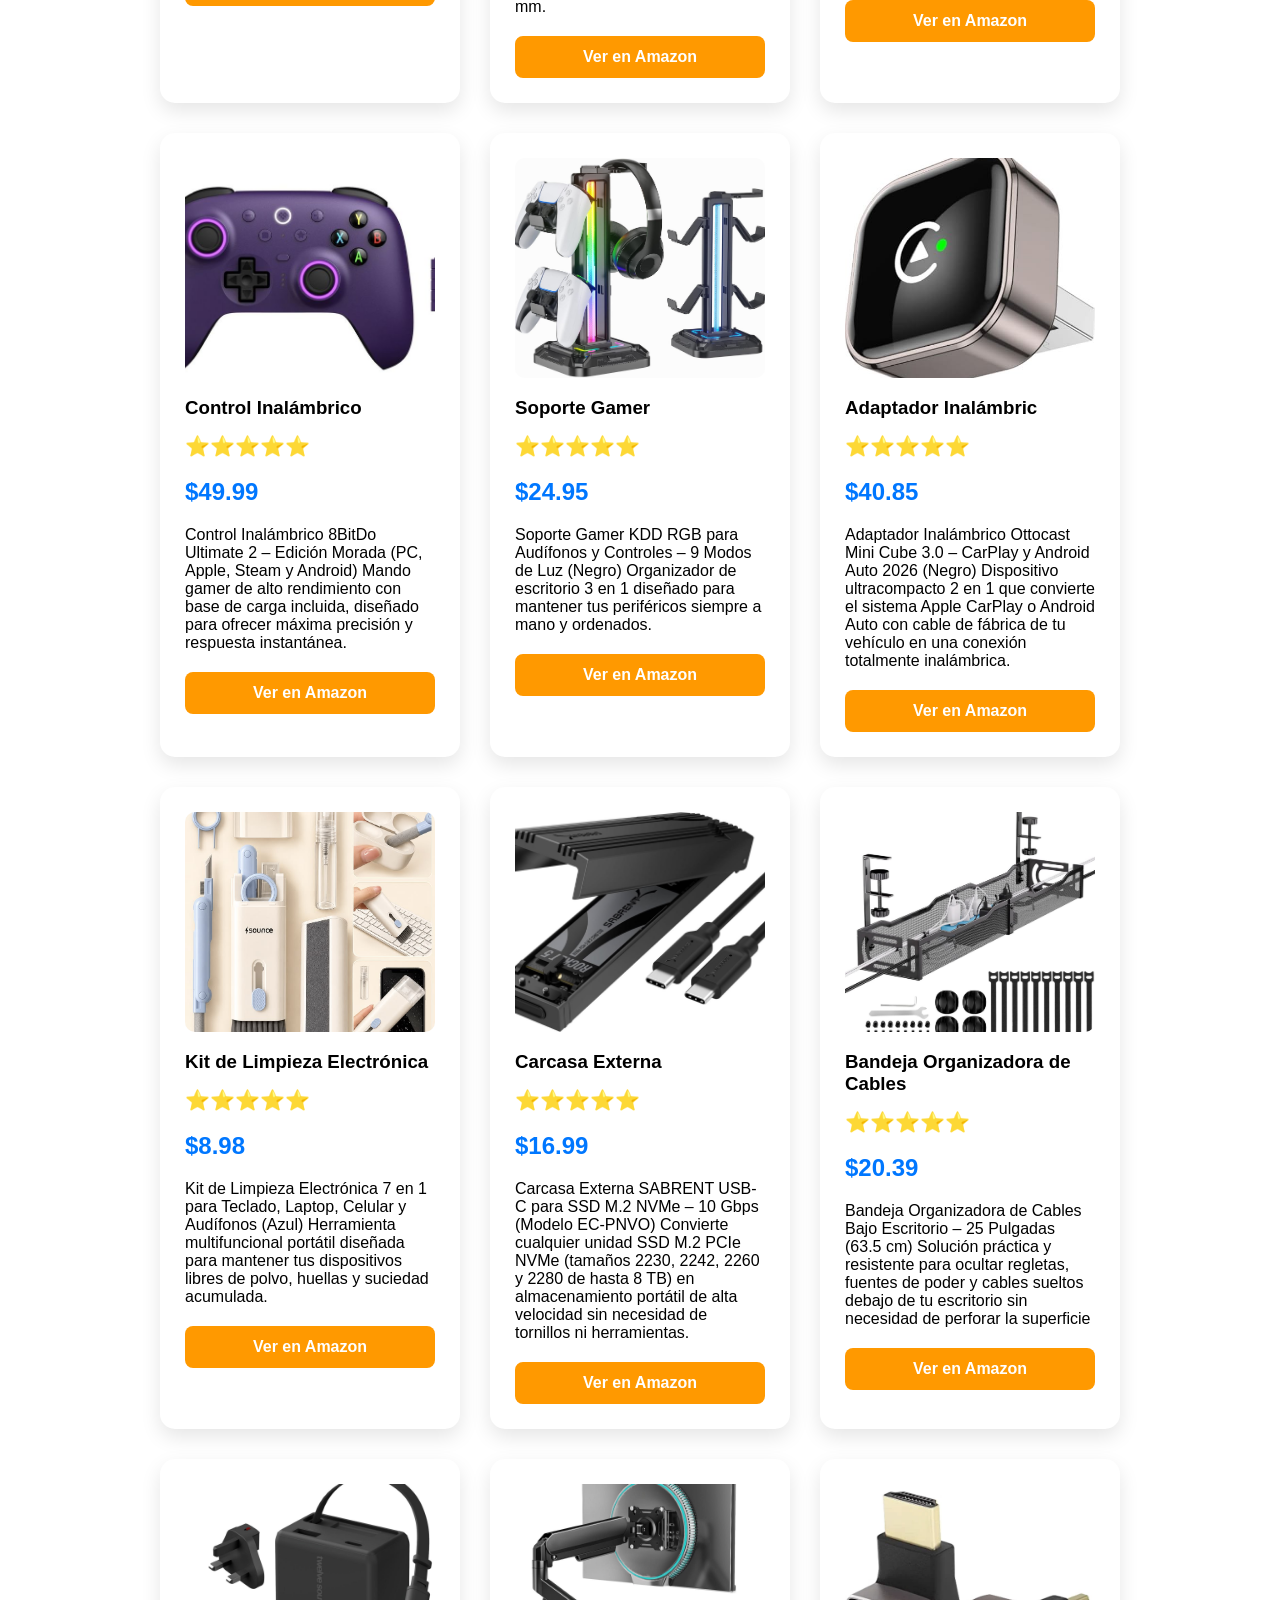
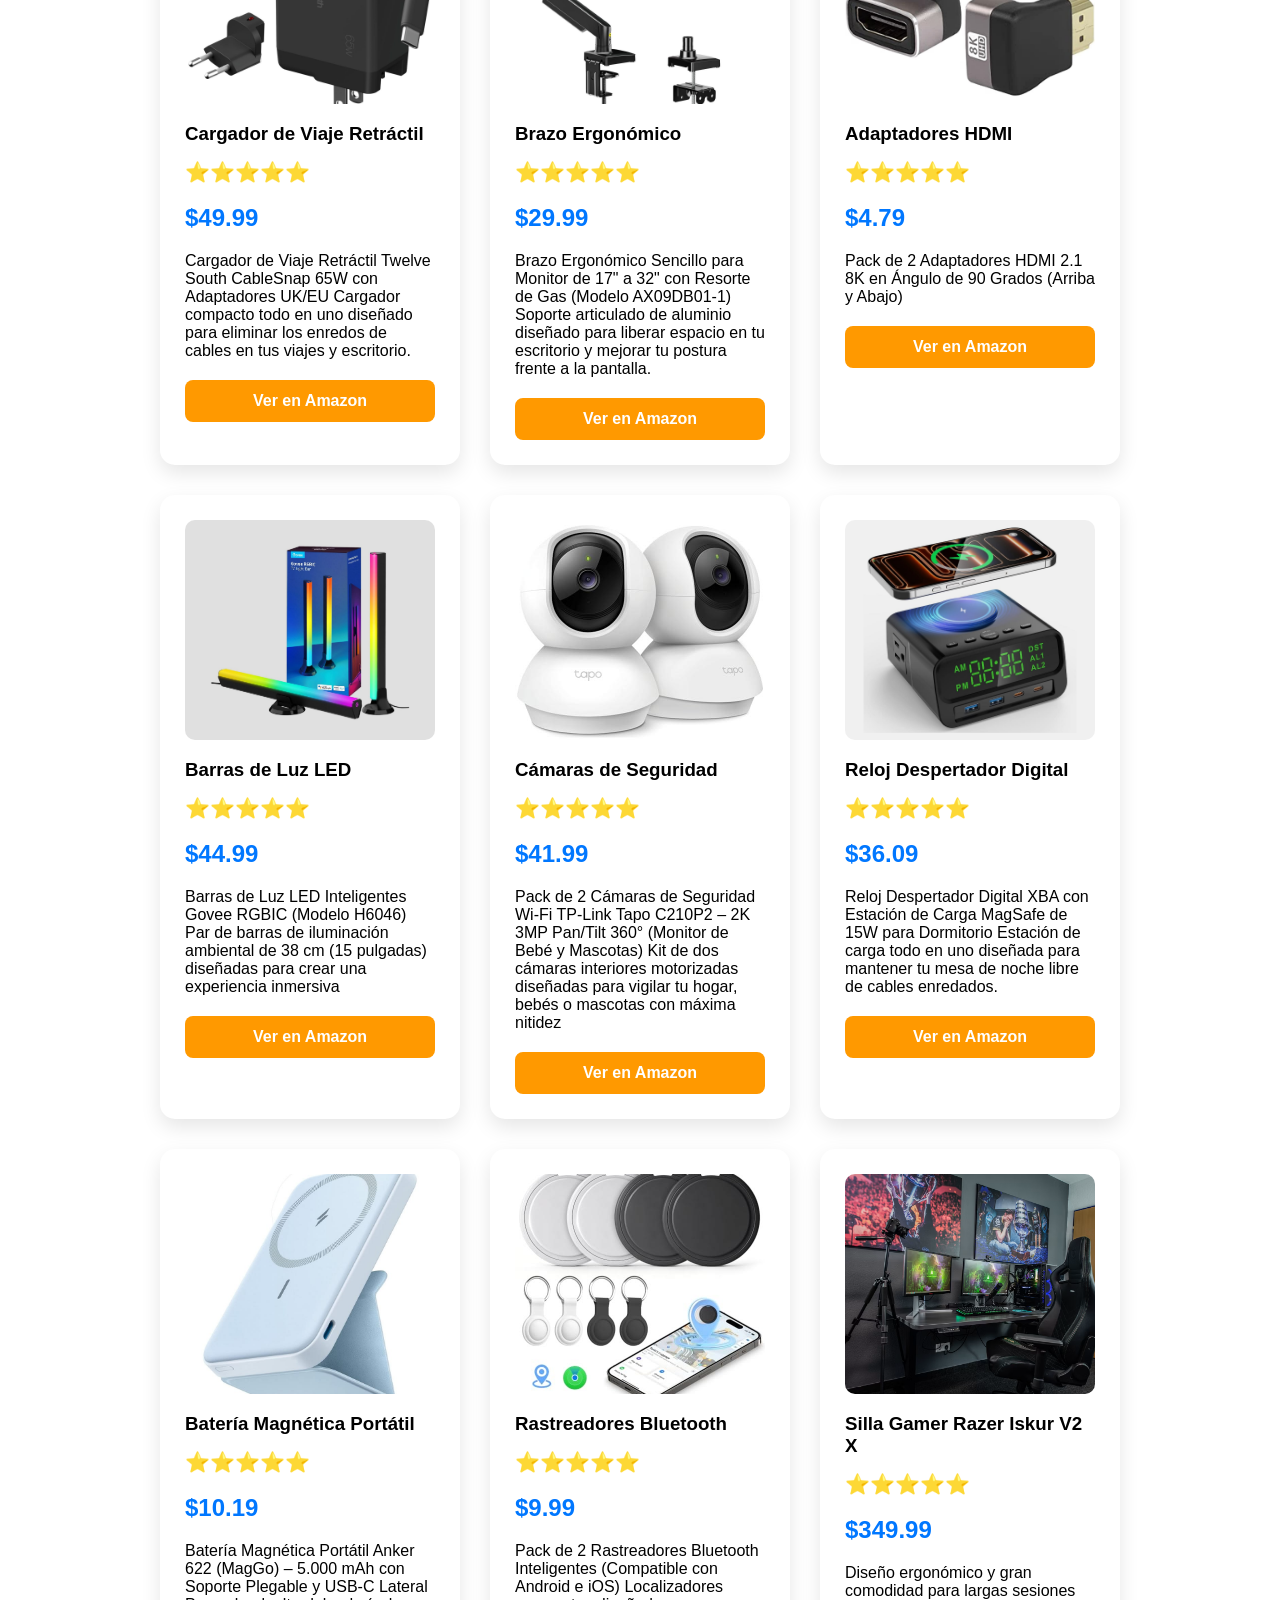
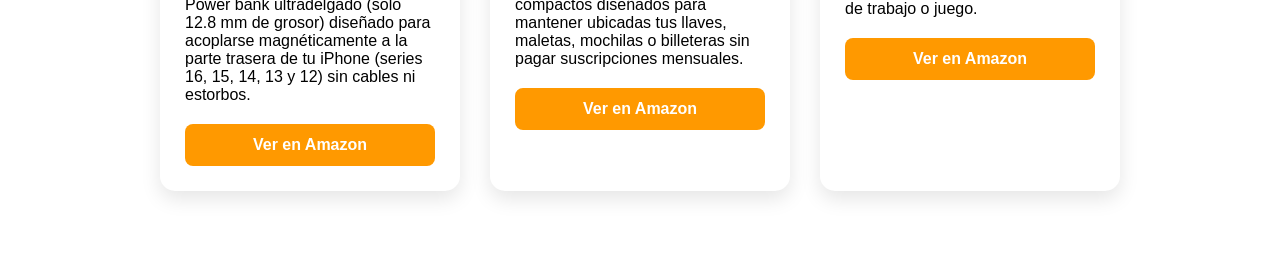
<file: productos.html>
<!DOCTYPE html>
<html lang="es">
<head>
    <title>Mejores Productos Tecnológicos 2026 | TechOfertas</title>

    <meta name="description" content="Descubre los mejores productos tecnológicos recomendados. Audífonos Bluetooth, teclados gamer, webcams, micrófonos, SSD, monitores y mucho más con ofertas de Amazon.">

    <meta name="keywords" content="productos tecnológicos, ofertas Amazon, audífonos bluetooth, teclado gamer, webcam, SSD, monitor, accesorios para laptop">

    <link rel="stylesheet" href="../css/estilos.css">
</head>
<body>

<header>

    <div class="logo">
        TechOfertas
    </div>

    <nav>
        <a href="../index.html">Inicio</a>
        <a href="#">Productos</a>
        <a href="blog.html">Blog</a>
        <a href="contacto.html">Contacto</a>
    </nav>

</header>

<section class="productos">

    <h2>Productos Recomendados</h2>

    <p class="descripcion-productos">
        Descubre una selección de productos tecnológicos con excelentes valoraciones y una gran relación calidad-precio. Elegimos cada recomendación pensando en ayudarte a encontrar opciones confiables para estudiar, trabajar, jugar o mejorar tu espacio de trabajo.
    </p>

    <div class="contenedor-productos">

        <div class="tarjeta">

            <span class="etiqueta oferta">🔥 OFERTA</span>
             <img src="../img/audifonos-p20i.jpg" alt="Audífonos Soundcore P20i">
             <h3>Audífonos Bluetooth</h3>
             <p class="estrellas">⭐⭐⭐⭐⭐</p>
              <p class="precio">$27.77</p>
             <p>Buen sonido y batería duradera.</p>
             <a href="https://amzn.to/4u9pWKI" target="_blank">
               Ver en Amazon
            </a>

        </div>

        <div class="tarjeta">

            <span class="etiqueta vendido">⭐ MÁS VENDIDO</span>
            <img src="../img/teclado.jpg" alt="Teclado Gamer">
            <h3>Teclado Gamer</h3>
            <p class="estrellas">⭐⭐⭐⭐⭐</p>
             <p class="precio">$30.99</p>
            <p>Ideal para estudiar o jugar.</p>
            <a href="https://amzn.to/4dHuhzO" target="_blank">
              Ver en Amazon
            </a>

        </div>

        <div class="tarjeta">

            <img src="../img/mouse.jpg" alt="Mouse Inalámbrico">
            <h3>Mouse Inalámbrico</h3>
            <p class="estrellas">⭐⭐⭐⭐⭐</p>
            <p class="precio">$9.99</p>
            <p>Cómodo y práctico para el día a día.</p>
            <a href="https://amzn.to/4oa0fIG" target="_blank">
              Ver en Amazon
            </a>

        </div>

        <div class="tarjeta">

            <img src="../img/webcam.jpg" alt="Webcam HD">
            <h3>Webcam HD</h3>
            <p class="estrellas">⭐⭐⭐⭐⭐</p>
            <p class="precio">$19.99</p>
            <p>Ideal para videollamadas, clases virtuales y reuniones.</p>
            <a href="https://amzn.to/4vt8q5h" target="_blank">
              Ver en Amazon
            </a>
            
        </div>

        <div class="tarjeta">
            <img src="../img/microfono.jpg" alt="Micrófono USB">
            <h3>Micrófono USB</h3>
            <p class="estrellas">⭐⭐⭐⭐⭐</p>
            <p class="precio">$28.80</p>
            <p>Sonido claro para streaming, clases y videoconferencias.</p>
            <a href="https://amzn.to/4vqkSCI" target="_blank">
              Ver en Amazon
            </a>

        </div>

        <div class="tarjeta">
            <span class="etiqueta recomendado">🏆 RECOMENDADO</span>
            <img src="../img/monitor.jpg" alt="Monitor Gamer">
            <h3>Monitor Gamer 24"</h3>
            <p class="estrellas">⭐⭐⭐⭐⭐</p>
            <p class="precio">$180.35</p>
            <p>Pantalla Full HD ideal para trabajo, estudio y videojuegos.</p>
            <a href="https://amzn.to/4o5iDCa" target="_blank">
              Ver en Amazon
            </a>

        </div>

        <div class="tarjeta">
            <img src="../img/ssd.jpg" alt="SSD Externo">
            <h3>SSD Externo Portátil</h3>
            <p class="estrellas">⭐⭐⭐⭐⭐</p>
            <p class="precio">$197.95</p>
            <p>Almacenamiento rápido para respaldos, trabajo y viajes.</p>
            <a href="https://amzn.to/3PEu33m" target="_blank">
              Ver en Amazon
            </a>

        </div>

        <div class="tarjeta">

            <img src="../img/base-laptop.jpg" alt="Base para Laptop">
            <h3>Base para Laptop</h3>
            <p class="estrellas">⭐⭐⭐⭐⭐</p>
            <p class="precio">$35.99</p>
            <p>Mejora la postura y ayuda a mantener tu portátil más fresca.</p>
            <a href="https://amzn.to/4fJKpSX" target="_blank">
              Ver en Amazon
            </a>

        </div>

        <div class="tarjeta">

            <img src="../img/parlante.jpg" alt="Parlante Bluetooth">
            <h3>Parlante Bluetooth</h3>
            <p class="estrellas">⭐⭐⭐⭐⭐</p>
              <p class="precio">$19.97</p>
            <p>Sonido potente y portátil para música en cualquier lugar.</p>
            <a href="https://amzn.to/43TG6Nn" target="_blank">
              Ver en Amazon
            </a>

        </div>  

        <div class="tarjeta">

            <img src="../img/googlepro9.jpg" alt="google pro 9">
            <h3>google pixel 9</h3>
            <p class="estrellas">⭐⭐⭐⭐⭐</p>
            <p class="precio">$449.99</p>
            <p>El Google Pixel 9 Pro pantalla de 6,3 pulgadas, 16 GB de RAM, procesador Google Tensor G4 </p>
            <a href="https://www.amazon.com/Google-Pixel-Pro-Unlocked-Smartphone/dp/B0DKPHG856/ref=pd_ci_mcx_di_int_sccai_cn_d_sccl_2_1/131-8111554-3100018?pd_rd_w=Fabat&content-id=amzn1.sym.983bd6b6-6cdd-47e3-a8d2-6b8e03ed9ef3&pf_rd_p=983bd6b6-6cdd-47e3-a8d2-6b8e03ed9ef3&pf_rd_r=4P9NWJEMS2T2AFFD9KZM&pd_rd_wg=dW74S&pd_rd_r=73adccbe-bd53-44ba-a22e-fa43eec2dec3&pd_rd_i=B0DKPHG856&th=1" target="_blank">
              Ver en Amazon
            </a>

        </div>

        <div class="tarjeta">

            <img src="../img/apple.jpg" alt="Apple">
            <h3>Apple watch series 10</h3>
            <p class="estrellas">⭐⭐⭐⭐⭐</p>
            <p class="precio">$13.99</p>
            <p>Apple Watch Series 10: Más delgado, más ligero y con la pantalla más grande y brillante de su gama. Equipado con el potente chip S10, carga rápida (80 % en 30 minutos) y sensores avanzados de salud y deporte</p>
            <a href="https://www.amazon.com/Apple-Watch-10-Cellular-46mm/dp/B0DHYFKHNQ/ref=sr_1_2?crid=3FSVA8GGWE1JE&dib=eyJ2IjoiMSJ9.[base64].fyeePcwgrLOJJKHNjAGcueVFMuZsVjCUEzdWiRTIYpI&dib_tag=se&keywords=apple+watch+series+10+gps&qid=1795694088&sprefix=Apple+Watch+Series+10+Gps%2Caps%2C250&sr=8-2" target="_blank">
              Ver en Amazon
            </a>

        </div>

        <div class="tarjeta">

            <img src="../img/raspberry.jpg" alt="Raspberry">
            <h3>Raspberry Pi Zero 2 W</h3>
            <p class="estrellas">⭐⭐⭐⭐⭐</p>
            <p class="precio">$139.99</p>
            <p>La placa Raspberry Pi Zero 2 W cuenta con un procesador Arm Cortex-A53 de cuatro núcleos a 1 GHz, 512 MB de RAM, Wi-Fi de 2.4 GHz y Bluetooth 4.2. </p>
            <a href="https://www.amazon.com/%EF%BC%B2%E2%88%9E%EF%BC%B2%EF%BD%81%EF%BD%93%EF%BC%B4%EF%BD%85%EF%BD%83%EF%BD%88-Raspberry-Pi-Zero-2W/dp/B0FWRPF4FV/ref=sr_1_1?crid=24LST2BAWSSO9&dib=eyJ2IjoiMSJ9.[base64].PvDltGXA1x4mVgzhZ0UjP1oMh5pM9mmhefQPvh0kfhQ&dib_tag=se&keywords=Raspberry+Pi+Zero+2+W+sc0510&qid=1795694622&sprefix=raspberry+pi+zero+2+w+sc0510%2Caps%2C211&sr=8-1" target="_blank">
              Ver en Amazon
            </a>

        </div>

        <div class="tarjeta">

            <img src="../img/multipuerto.jpg" alt="Multipuerto">
            <h3>Hub USB multipuerto</h3>
            <p class="estrellas">⭐⭐⭐⭐⭐</p>
            <p class="precio">$39.99</p>
            <p> Añade 4 puertos USB 2.0 (480 Mbps) mediante pines pogo directos y carcasa ABS en rojo y blanco.</p>
            <a href="https://www.amazon.com/Docking-Station-ABIWAZY-DisplayPort-Ethernet/dp/B0D5XSTWNT/ref=sr_1_1_sspa?crid=13D2IPPOM9ZIZ&dib=eyJ2IjoiMSJ9.[base64].PV50dAoUVwa3Te2bSm3ZoeGh5_Zt00PSIdUSyKdtSC4&dib_tag=se&keywords=Hub%2BUSB%2Bmultipuerto&qid=1795697826&sprefix=hub%2Busb%2Bmultipuerto%2Caps%2C346&sr=8-1-spons&sp_csd=d2lkZ2V0TmFtZT1zcF9hdGY&th=1" target="_blank">
              Ver en Amazon
            </a>

        </div>

        <div class="tarjeta">

            <img src="../img/audifonosgamer.jpg" alt="Audifonos gamer">
            <h3>Audifonos gamer</h3>
            <p class="estrellas">⭐⭐⭐⭐⭐</p>
            <p class="precio">$19.99</p>
            <p>AOC Wired Gaming Headset (versión Azul)modelo circumaural de entrada diseñado para funcionar de forma multiplataforma en PS5, Xbox Series X|S, Xbox One, PC y Nintendo Switch mediante conexión directa de 3.5 mm.</p>
            <a href="https://www.amazon.com/AOC-Headset-Controls-Lightweight-Splitter/dp/B0HQND62HV/ref=sr_1_3_sspa?crid=3BVNXJMATPONE&dib=eyJ2IjoiMSJ9.[base64].otTX3q7s_cjTj7gnTD4PdQhAK895ZxUQdu4Acim7J_o&dib_tag=se&keywords=Auriculares%2Bgamer&qid=1795698362&sprefix=auriculares%2Bgamer%2Caps%2C307&sr=8-3-spons&sp_csd=d2lkZ2V0TmFtZT1zcF9tdGY&th=1" target="_blank">
              Ver en Amazon
            </a>

        </div>

        <div class="tarjeta">

            <img src="../img/mausegamer.jpg" alt="Mouse Pad Gamer">
            <h3>Mouse Pad Gamer</h3>
            <p class="estrellas">⭐⭐⭐⭐⭐</p>
            <p class="precio">$19.99</p>
            <p> Mouse Pad Gamer XL (80 x 40 cm / 31.5 x 15.7 in) Alfombrilla de escritorio de tamaño extendido diseñada para acomodar el teclado y el mouse con total libertad de movimiento.</p>
            <a href="https://www.amazon.com/31-5x15-7x0-12-Extended-Computer-Keyboard-Non-Slip/dp/B08V8BNPR6/ref=sr_1_2_sspa?crid=L7X2R2KBH6VO&dib=eyJ2IjoiMSJ9.[base64].8Rb2p0V3WLkgfkFPApTU4k-eolG-MUyQDEz0RDDVe5c&dib_tag=se&keywords=Mousepad%2Bgamer&qid=1795698753&sprefix=mousepad%2Bgamer%2Caps%2C240&sr=8-2-spons&sp_csd=d2lkZ2V0TmFtZT1zcF9hdGY&th=1" target="_blank">
              Ver en Amazon
            </a>

        </div>

        <div class="tarjeta">

            <img src="../img/controljuegos.jpg" alt="Control Inalámbrico">
            <h3>Control Inalámbrico</h3>
            <p class="estrellas">⭐⭐⭐⭐⭐</p>
            <p class="precio">$49.99</p>
            <p>Control Inalámbrico 8BitDo Ultimate 2 – Edición Morada (PC, Apple, Steam y Android) Mando gamer de alto rendimiento con base de carga incluida, diseñado para ofrecer máxima precisión y respuesta instantánea. </p>
            <a href="https://www.amazon.com/Ultimate-Wireless-Controller-Joysticks-Switchable-Desktop/dp/B0DR8Y5W6Z/ref=sr_1_1?crid=KFQFH30OI69H&dib=eyJ2IjoiMSJ9.[base64].3eB3cxlMk7ph_gJR781ZEtmoNvbRQ73lQav1xnOOBEY&dib_tag=se&keywords=8Bitdo%2BUltimate%2B2%2BWireless%2BController&qid=1795700142&sprefix=8bitdo%2Bultimate%2B2%2Bwireless%2Bcontroller%2Caps%2C296&sr=8-1&th=1" target="_blank">
              Ver en Amazon
            </a>

        </div>

        <div class="tarjeta">

            <img src="../img/giratorio.jpg" alt="Soporte Gamer">
            <h3>Soporte Gamer</h3>
            <p class="estrellas">⭐⭐⭐⭐⭐</p>
            <p class="precio">$24.95</p>
            <p>Soporte Gamer KDD RGB para Audífonos y Controles – 9 Modos de Luz (Negro) Organizador de escritorio 3 en 1 diseñado para mantener tus periféricos siempre a mano y ordenados.</p>
            <a href="https://www.amazon.com/KDD-Headset-Stand-Light-Modes/dp/B0CJ2B3GDQ/ref=sr_1_1_sspa?crid=2P7US59P6ZOUW&dib=eyJ2IjoiMSJ9.[base64].zTt7wkgYVLv-Ep1ZckkIdPYiCnAlkTJJgmfVDMdcJi4&dib_tag=se&keywords=Soporte%2Bgiratorio%2BRGB%2BKDD%2Bpara%2Baud%C3%ADfonos%2By%2Bcontroles&nsdOptOutParam=true&qid=1795700474&sprefix=soporte%2Bgiratorio%2Brgb%2Bkdd%2Bpara%2Baud%C3%ADfonos%2By%2Bcontroles%2Caps%2C276&sr=8-1-spons&sp_csd=d2lkZ2V0TmFtZT1zcF9hdGY&th=1" target="_blank">
              Ver en Amazon
            </a>

        </div>

         <div class="tarjeta">

            <img src="../img/AdaptadorInalámbrico.jpg" alt="Adaptador Inalámbric">
            <h3>Adaptador Inalámbric</h3>
            <p class="estrellas">⭐⭐⭐⭐⭐</p>
            <p class="precio">$40.85</p>
            <p>Adaptador Inalámbrico Ottocast Mini Cube 3.0 – CarPlay y Android Auto 2026 (Negro) Dispositivo ultracompacto 2 en 1 que convierte el sistema Apple CarPlay o Android Auto con cable de fábrica de tu vehículo en una conexión totalmente inalámbrica. </p>
            <a href="https://www.amazon.com/Ottocast-Wireless-CarPlay-Android-Auto-Reconnect/dp/B0FQN2VBT7/ref=sr_1_1_sspa?crid=1IWX7N23BPJZQ&dib=eyJ2IjoiMSJ9.[base64].HfIiShg5q98kVKkHokyAwmXzCewbApZC9rshmHHYUCw&dib_tag=se&keywords=Adaptador%2Binal%C3%A1mbrico%2B2%2Ben%2B1%2Bpara%2BCarPlay%2By%2BAndroid%2BAuto&nsdOptOutParam=true&qid=1795700800&sprefix=adaptador%2Binal%C3%A1mbrico%2B2%2Ben%2B1%2Bpara%2Bcarplay%2By%2Bandroid%2Bauto%2Caps%2C265&sr=8-1-spons&sp_csd=d2lkZ2V0TmFtZT1zcF9hdGY&th=1" target="_blank">
              Ver en Amazon
            </a>

        </div>

        <div class="tarjeta">

            <img src="../img/kitlimpieza.jpg" alt="Kit de Limpieza Electrónica">
            <h3>Kit de Limpieza Electrónica</h3>
            <p class="estrellas">⭐⭐⭐⭐⭐</p>
            <p class="precio">$8.98</p>
            <p>Kit de Limpieza Electrónica 7 en 1 para Teclado, Laptop, Celular y Audífonos (Azul) Herramienta multifuncional portátil diseñada para mantener tus dispositivos libres de polvo, huellas y suciedad acumulada.  </p>
            <a href="https://www.amazon.com/Electronic-Cleaner-Keyboard-Monitor-Bluetooth/dp/B0B7MLB5K2/ref=sr_1_1_sspa?crid=1FDNXHO92KK2A&dib=eyJ2IjoiMSJ9.[base64].IeTaY8DEsrpjiOXNuyr9519JQ1fD2aqYvGGjqqi__dA&dib_tag=se&keywords=Kit%2Bde%2Blimpieza%2B7%2Ben%2B1%2Bo%2Bgel%2Blimpiador%2Bpara%2Bteclados.&nsdOptOutParam=true&qid=1795701243&sprefix=kit%2Bde%2Blimpieza%2B7%2Ben%2B1%2Bo%2Bgel%2Blimpiador%2Bpara%2Bteclados.%2Caps%2C398&sr=8-1-spons&sp_csd=d2lkZ2V0TmFtZT1zcF9hdGY&th=1" target="_blank">
              Ver en Amazon
            </a>

        </div>

         <div class="tarjeta">

            <img src="../img/carcasadecables.jpg" alt="Carcasa Externa">
            <h3>Carcasa Externa</h3>
            <p class="estrellas">⭐⭐⭐⭐⭐</p>
            <p class="precio">$16.99</p>
            <p>Carcasa Externa SABRENT USB-C para SSD M.2 NVMe – 10 Gbps (Modelo EC-PNVO) Convierte cualquier unidad SSD M.2 PCIe NVMe (tamaños 2230, 2242, 2260 y 2280 de hasta 8 TB) en almacenamiento portátil de alta velocidad sin necesidad de tornillos ni herramientas. </p>
            <a href="https://www.amazon.com/SABRENT-Tool-Free-Enclosure-External-EC-PNVO/dp/B0F933F1G8/ref=sr_1_1_sspa?crid=ZGVOJD12YHZ1&dib=eyJ2IjoiMSJ9.[base64].jt-Uifxi3TM0EY0AOdMPPkFvS03tADHDsUm3n9dO1NY&dib_tag=se&keywords=Carcasa%2Bexterna%2Bpara%2BSSD%2BM.2.&qid=1795701766&sprefix=carcasa%2Bexterna%2Bpara%2Bssd%2Bm.2.%2Caps%2C366&sr=8-1-spons&sp_csd=d2lkZ2V0TmFtZT1zcF9hdGY&th=1" target="_blank">
              Ver en Amazon
            </a>

        </div>

             <div class="tarjeta">

            <img src="../img/organizadordecable.jpg" alt="Bandeja Organizadora de Cables">
            <h3>Bandeja Organizadora de Cables</h3>
            <p class="estrellas">⭐⭐⭐⭐⭐</p>
            <p class="precio">$20.39</p>
            <p>Bandeja Organizadora de Cables Bajo Escritorio – 25 Pulgadas (63.5 cm) Solución práctica y resistente para ocultar regletas, fuentes de poder y cables sueltos debajo de tu escritorio sin necesidad de perforar la superficie </p>
            <a href="https://www.amazon.com/Mzmaxy-Management-Organizer-Standing-Office/dp/B0F217D84G/ref=sr_1_1_sspa?crid=W80E894KNPZW&dib=eyJ2IjoiMSJ9.[base64].bTP4iCXJmlNzCr5R6VQppVYIw7_oUe9aShHwOHKR0f0&dib_tag=se&keywords=Organizador%2Bde%2Bcables%2Bpara%2Bescritorio&qid=1795702073&sprefix=organizador%2Bde%2Bcables%2Bpara%2Bescritorio%2Caps%2C400&sr=8-1-spons&sp_csd=d2lkZ2V0TmFtZT1zcF9hdGY&th=1" target="_blank">
              Ver en Amazon
            </a>

        </div>

        <div class="tarjeta">

            <img src="../img/cargadorrapido.jpg" alt="Cargador de Viaje Retráctil">
            <h3>Cargador de Viaje Retráctil</h3>
            <p class="estrellas">⭐⭐⭐⭐⭐</p>
            <p class="precio">$49.99</p>
            <p>Cargador de Viaje Retráctil Twelve South CableSnap 65W con Adaptadores UK/EU Cargador compacto todo en uno diseñado para eliminar los enredos de cables en tus viajes y escritorio. </p>
            <a href="https://www.amazon.com/Twelve-South-Cablesnap-Retractable-Adapters/dp/B0HHJM3HRP?ref_=pinterest_fplfs&utm_source=Pinterest&utm_medium=organic&th=1" target="_blank">
              Ver en Amazon
            </a>

        </div>

        <div class="tarjeta">

            <img src="../img/brazoarticulado.jpg" alt="Brazo Ergonómico">
            <h3>Brazo Ergonómico</h3>
            <p class="estrellas">⭐⭐⭐⭐⭐</p>
            <p class="precio">$29.99</p>
            <p>Brazo Ergonómico Sencillo para Monitor de 17" a 32" con Resorte de Gas (Modelo AX09DB01-1) Soporte articulado de aluminio diseñado para liberar espacio en tu escritorio y mejorar tu postura frente a la pantalla.</p>
            <a href="https://www.amazon.com/Monitor-Screens-Adjustable-Grommet-Aluminum/dp/B0GV3NMBHX/ref=sr_1_1_sspa?crid=LEHXKA4JJQ7F&dib=eyJ2IjoiMSJ9.[base64].ImFOnBv1X_lUmwLgmGG6AJ5gJNUWnlhmMx1HGeb2ZZ4&dib_tag=se&keywords=Brazo%2Barticulado%2Bpara%2Bmonitor%2Bo%2Bmicr%C3%B3fono.&qid=1795703896&sprefix=brazo%2Barticulado%2Bpara%2Bmonitor%2Bo%2Bmicr%C3%B3fono.%2Caps%2C259&sr=8-1-spons&sp_csd=d2lkZ2V0TmFtZT1zcF9hdGY&th=1" target="_blank">
              Ver en Amazon
            </a>

        </div>

        <div class="tarjeta">

            <img src="../img/adaptadorhdmi.jpg" alt=" Adaptadores HDMI">
            <h3> Adaptadores HDMI</h3>
            <p class="estrellas">⭐⭐⭐⭐⭐</p>
            <p class="precio">$4.79</p>
            <p>Pack de 2 Adaptadores HDMI 2.1 8K en Ángulo de 90 Grados (Arriba y Abajo)</p>
            <a href="https://www.amazon.com/Togconn-Adapter-Vertical-Extender-Supports/dp/B0BN697DWH/ref=sr_1_2_sspa?crid=Q201VY8VJOUS&dib=eyJ2IjoiMSJ9.[base64].bTl23r84eE3ZkWsTT17LY-WJZpnZ3r8sH9gcXdMblu8&dib_tag=se&keywords=Roku%2BStreaming%2BStick%2B4K&qid=1795704279&sprefix=roku%2Bstreaming%2Bstick%2B4k%2Caps%2C220&sr=8-2-spons&sp_csd=d2lkZ2V0TmFtZT1zcF9hdGY&th=1" target="_blank">
              Ver en Amazon
            </a>

        </div>

        <div class="tarjeta">

            <img src="../img/lucesled.jpg" alt="Barras de Luz LED">
            <h3>Barras de Luz LED</h3>
            <p class="estrellas">⭐⭐⭐⭐⭐</p>
            <p class="precio">$44.99</p>
            <p>Barras de Luz LED Inteligentes Govee RGBIC (Modelo H6046) Par de barras de iluminación ambiental de 38 cm (15 pulgadas) diseñadas para crear una experiencia inmersiva </p>
            <a href="https://www.amazon.com/Govee-45-70-Inch-Compatible-SmartThings-Livingroom/dp/B0B14V95FJ/ref=sr_1_1?crid=1W9911IWV9O1Y&dib=eyJ2IjoiMSJ9.[base64].Jh1n_8k8MjQbrP3gLHIPb_ZJLDbUfeWfZuPBjtv8s8w&dib_tag=se&keywords=Govee%2BSmart%2BLED%2BLight%2BBars%2B(H6046)&qid=1795704647&sprefix=govee%2Bsmart%2Bled%2Blight%2Bbars%2Bh6046%2B%2Caps%2C354&sr=8-1&th=1" target="_blank">
              Ver en Amazon
            </a>

        </div>

        <div class="tarjeta">

            <img src="../img/camaraseguridad.jpg" alt="Cámaras de Seguridad">
            <h3>Cámaras de Seguridad</h3>
            <p class="estrellas">⭐⭐⭐⭐⭐</p>
            <p class="precio">$41.99</p>
            <p>Pack de 2 Cámaras de Seguridad Wi-Fi TP-Link Tapo C210P2 – 2K 3MP Pan/Tilt 360° (Monitor de Bebé y Mascotas) Kit de dos cámaras interiores motorizadas diseñadas para vigilar tu hogar, bebés o mascotas con máxima nitidez</p>
            <a href="https://www.amazon.com/indoor-dog-wifi-cameras-tapo/dp/B09Y8C185M/ref=sr_1_3?crid=30I9EU14ENZUS&dib=eyJ2IjoiMSJ9.[base64].GWKioX2mtFE-YKIGF6cfWOZ1U9EOLjCLG3E3rzlUXX4&dib_tag=se&keywords=Tapo%2BC210%2BPan%2FTilt%2B2K%2BWi-Fi%2BSecurity%2BCamera&qid=1795705023&sprefix=tapo%2Bc210%2Bpan%2Ftilt%2B2k%2Bwi-fi%2Bsecurity%2Bcamera%2Caps%2C451&sr=8-3&th=1" target="_blank">
              Ver en Amazon
            </a>

        </div>

        <div class="tarjeta">

            <img src="../img/relojdijital.jpg" alt="Reloj Despertador Digital">
            <h3>Reloj Despertador Digital</h3>
            <p class="estrellas">⭐⭐⭐⭐⭐</p>
            <p class="precio">$36.09</p>
            <p>Reloj Despertador Digital XBA con Estación de Carga MagSafe de 15W para Dormitorio Estación de carga todo en uno diseñada para mantener tu mesa de noche libre de cables enredados.</p>
            <a href="https://www.amazon.com/XBA-Digital-Wireless-Charging-Nightstand/dp/B0H28CB75P/ref=sr_1_1_sspa?crid=67FW8NDLG73H&dib=eyJ2IjoiMSJ9.[base64].Q8HJCuSFqEfLi0T4uAzHHeXOh-G3k5qXjSeYg-ycZPw&dib_tag=se&keywords=Reloj+Despertador+Digital+con+Carga+Inal%C3%A1mbrica+15W&qid=1795705302&sprefix=reloj+despertador+digital+con+carga+inal%C3%A1mbrica+15w+%2Caps%2C283&sr=8-1-spons&sp_csd=d2lkZ2V0TmFtZT1zcF9hdGY&psc=1" target="_blank">
              Ver en Amazon
            </a>

        </div>

        <div class="tarjeta">

            <img src="../img/bateriaportatil.jpg" alt="Batería Magnética Portátil">
            <h3>Batería Magnética Portátil</h3>
            <p class="estrellas">⭐⭐⭐⭐⭐</p>
            <p class="precio">$10.19</p>
            <p>Batería Magnética Portátil Anker 622 (MagGo) – 5.000 mAh con Soporte Plegable y USB-C Lateral Power bank ultradelgado (solo 12.8 mm de grosor) diseñado para acoplarse magnéticamente a la parte trasera de tu iPhone (series 16, 15, 14, 13 y 12) sin cables ni estorbos.  </p>
            <a href="https://www.amazon.com/Anker-Magnetic-Foldable-Wireless-Magsafe-Compatible/dp/B0DP6V4D8Y/ref=sr_1_1?crid=39790X4H8HEU0&dib=eyJ2IjoiMSJ9.[base64].kBuQAH4QkgOU8NAVFVuZnuri7cJyCJFUOPxTdbY0dOU&dib_tag=se&keywords=Anker+622+Magnetic+Battery+%28MagGo&qid=1795706326&sprefix=anker+622+magnetic+battery+maggo%2Caps%2C193&sr=8-1" target="_blank">
              Ver en Amazon
            </a>

        </div>

        <div class="tarjeta">

            <img src="../img/rastreadoresBluetooth.jpg" alt="Rastreadores Bluetooth">
            <h3>Rastreadores Bluetooth</h3>
            <p class="estrellas">⭐⭐⭐⭐⭐</p>
            <p class="precio">$9.99</p>
            <p>Pack de 2 Rastreadores Bluetooth Inteligentes (Compatible con Android e iOS) Localizadores compactos diseñados para mantener ubicadas tus llaves, maletas, mochilas o billeteras sin pagar suscripciones mensuales. </p>
            <a href="https://www.amazon.com/Tracker-Locator-Android-Bluetooth-Finders/dp/B0HK2S3G3W/ref=sr_1_1?crid=2FBOTKVV7W6P1&dib=eyJ2IjoiMSJ9.[base64]._Y0cou0aRMuI_CpWMXiP2xvUnoQ7Zo0Lur0zGzU4zCE&dib_tag=se&keywords=Tile+Mate+%2F+Apple+AirTag+%28Individual+o+Pack+de+2&nsdOptOutParam=true&qid=1795705654&sprefix=tile+mate+%2F+apple+airtag+individual+o+pack+de+2%2Caps%2C234&sr=8-1" target="_blank">
              Ver en Amazon
            </a>

        </div>

        <div class="tarjeta">

            <img src="../img/silla-gamer.jpg" alt="Silla Gamer">
            <h3>Silla Gamer Razer Iskur V2 X</h3>
            <p class="estrellas">⭐⭐⭐⭐⭐</p>
            <p class="precio">$349.99</p>
            <p>Diseño ergonómico y gran comodidad para largas sesiones de trabajo o juego.</p>
            <a href="https://amzn.to/4atD1ax" target="_blank">
              Ver en Amazon
            </a>

        </div>

    </div>

</section>

</body>
</html>
</file>
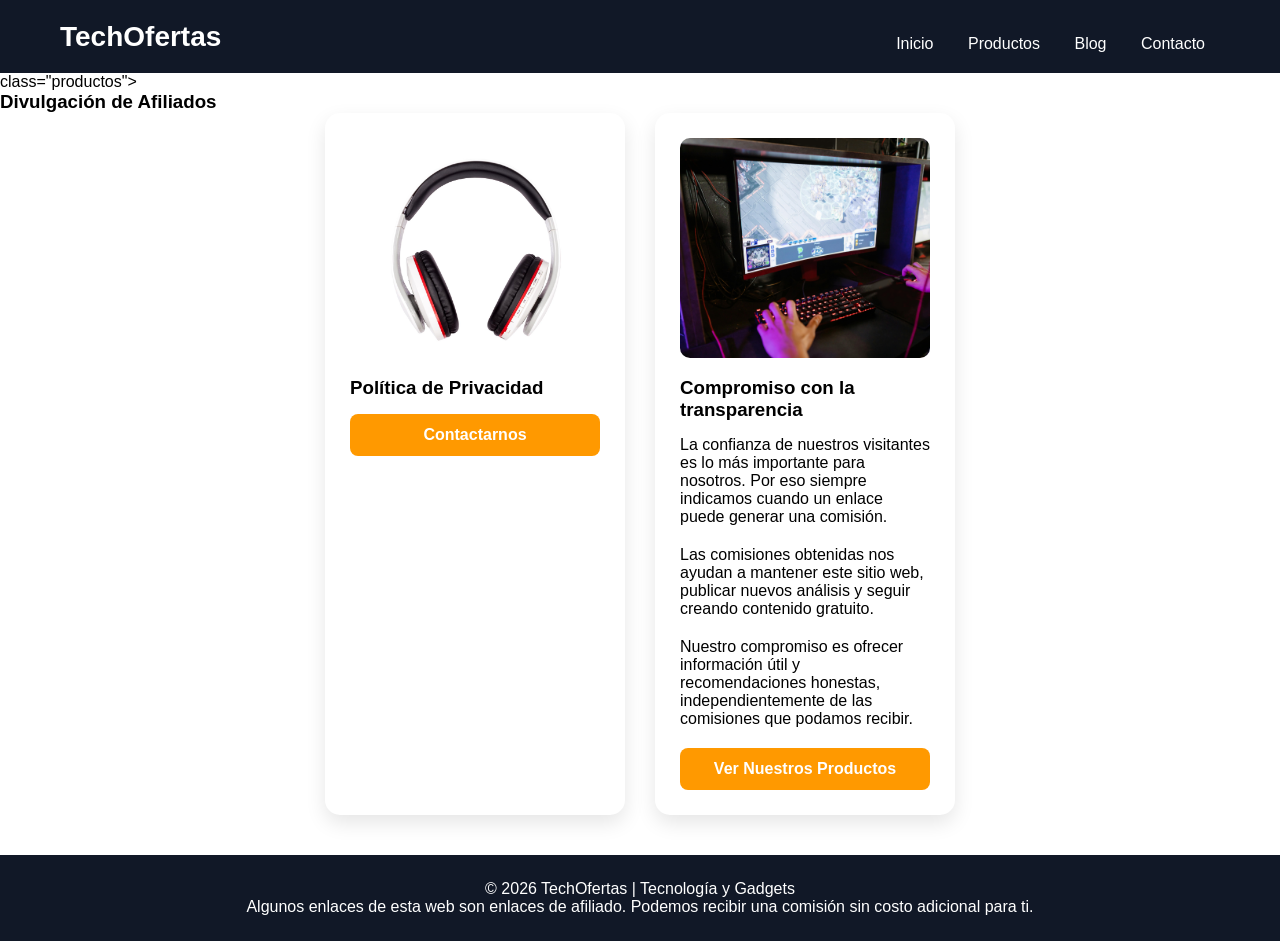
<file: paginas/afiliados.html>
<!DOCTYPE html>
<html lang="es">
<head>
    <meta charset="UTF-8">
    <meta name="viewport" content="width=device-width, initial-scale=1.0">
    <title>Política de Privacidad - TechOfertas</title>

    <link rel="stylesheet" href="../css/estilos.css">
</head>
<body>

<header>

    <div class="logo">
        TechOfertas
    </div>

    <nav>
        <a href="../index.html">Inicio</a>
        <a href="productos.html">Productos</a>
        <a href="#">Blog</a>
        <a href="contacto.html">Contacto</a>
    </nav>

</header>

<main> class="productos">

    <h3>Divulgación de Afiliados</h3>

    <div class="contenedor-productos">

    <div class="tarjeta">

        <img src="../img/audifonos.jpg" alt="Audífonos Bluetooth">

        <h3>Política de Privacidad</h3>



        <a href="contacto.html">
             Contactarnos
        </a>

    </div> 

        <div class="tarjeta">

        <img src="../img/monitor.jpg" alt="Accesorios para trabajar desde casa">

        <h3>Compromiso con la transparencia</h3>

        <p>
            La confianza de nuestros visitantes es lo más importante para nosotros. Por eso siempre indicamos cuando un enlace puede generar una comisión.
        </p>

        <p>
            Las comisiones obtenidas nos ayudan a mantener este sitio web, publicar nuevos análisis y seguir creando contenido gratuito.
        </p>

        <p>
            Nuestro compromiso es ofrecer información útil y recomendaciones honestas, independientemente de las comisiones que podamos recibir.
        </p>

        <a href="productos.html">
            Ver Nuestros Productos
        </a>

    </div>

    </div>

</main>

<footer>
    <p>© 2026 TechOfertas | Tecnología y Gadgets</p>
    
    <p>Algunos enlaces de esta web son enlaces de afiliado. Podemos recibir una comisión sin costo adicional para ti.</p>
</footer>

</body>
</html>
</file>
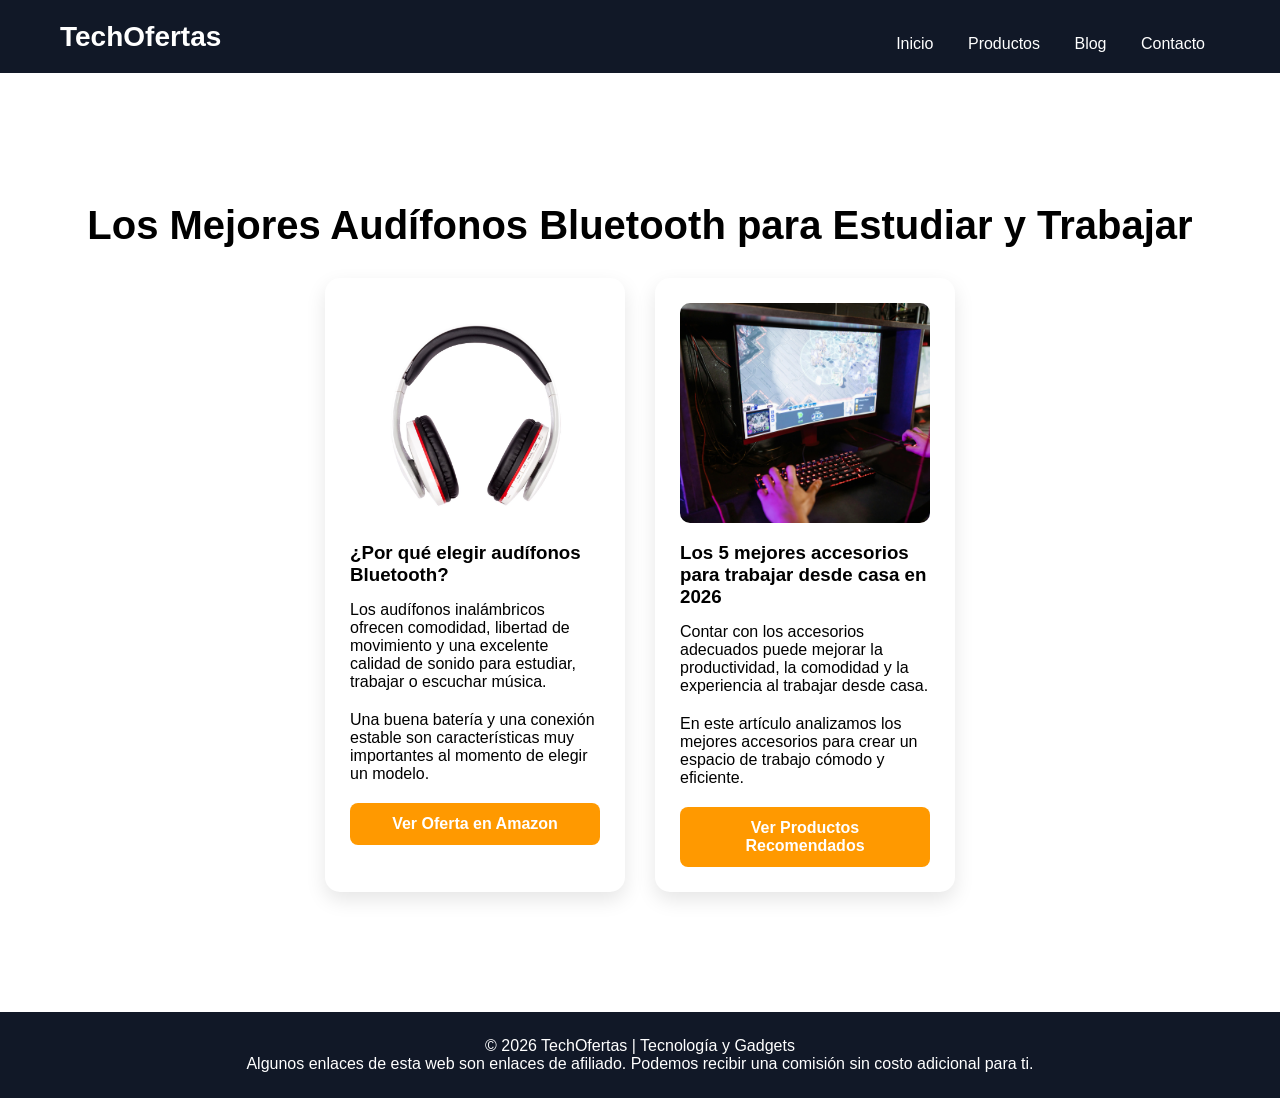
<file: paginas/blog.html>
<!DOCTYPE html>
<html lang="es">
<head>
    <meta charset="UTF-8">
    <meta name="viewport" content="width=device-width, initial-scale=1.0">
    <title>Blog - TechOfertas</title>

    <link rel="stylesheet" href="../css/estilos.css">
</head>
<body>

<header>

    <div class="logo">
        TechOfertas
    </div>

    <nav>
        <a href="../index.html">Inicio</a>
        <a href="productos.html">Productos</a>
        <a href="#">Blog</a>
        <a href="contacto.html">Contacto</a>
    </nav>

</header>

<section class="productos">

    <h2>Los Mejores Audífonos Bluetooth para Estudiar y Trabajar</h2>

    <div class="contenedor-productos">

    <div class="tarjeta">

        <img src="../img/audifonos.jpg" alt="Audífonos Bluetooth">

        <h3>¿Por qué elegir audífonos Bluetooth?</h3>

        <p>
            Los audífonos inalámbricos ofrecen comodidad, libertad de movimiento
            y una excelente calidad de sonido para estudiar, trabajar o escuchar música.
        </p>

        <p>
            Una buena batería y una conexión estable son características muy importantes
            al momento de elegir un modelo.
        </p>

        <a href="https://amzn.to/4u9pWKI" target="_blank">
            Ver Oferta en Amazon
        </a>

    </div> 

        <div class="tarjeta">

        <img src="../img/monitor.jpg" alt="Accesorios para trabajar desde casa">

        <h3>Los 5 mejores accesorios para trabajar desde casa en 2026</h3>

        <p>
           Contar con los accesorios adecuados puede mejorar la productividad,
           la comodidad y la experiencia al trabajar desde casa.
        </p>

        <p>
           En este artículo analizamos los mejores accesorios para crear un
           espacio de trabajo cómodo y eficiente.
        </p>

        <a href="productos.html">
            Ver Productos Recomendados
        </a>

    </div>

    </div>

</section>

<footer>
    <p>© 2026 TechOfertas | Tecnología y Gadgets</p>
    
    <p>Algunos enlaces de esta web son enlaces de afiliado. Podemos recibir una comisión sin costo adicional para ti.</p>
</footer>

</body>
</html>
</file>
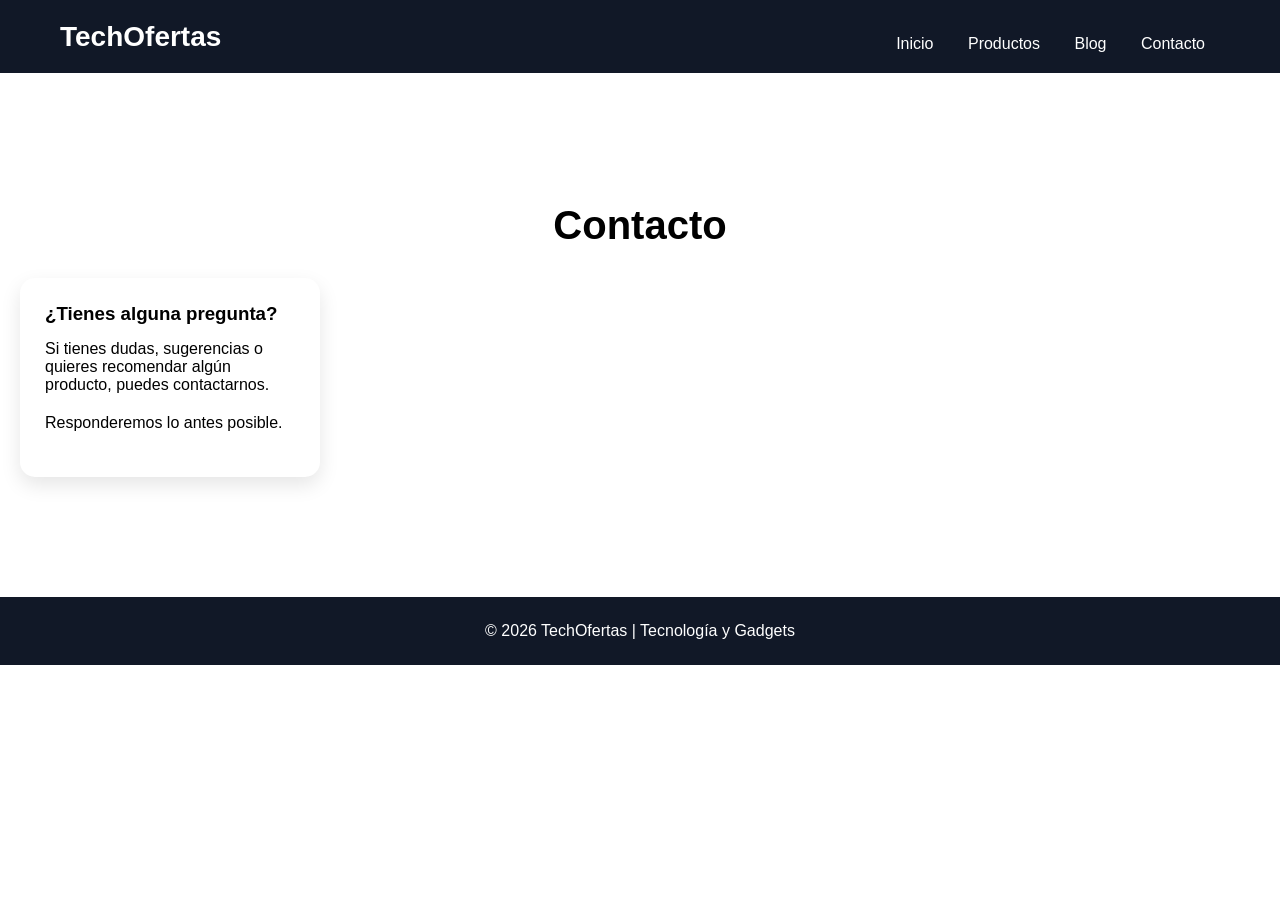
<file: paginas/contacto.html>
<!DOCTYPE html>
<html lang="es">
<head>
    <meta charset="UTF-8">
    <meta name="viewport" content="width=device-width, initial-scale=1.0">
    <title>Contacto - TechOfertas</title>

    <link rel="stylesheet" href="../css/estilos.css">
</head>
<body>

<header>

    <div class="logo">
        TechOfertas
    </div>

    <nav>
        <a href="../index.html">Inicio</a>
        <a href="productos.html">Productos</a>
        <a href="blog.html">Blog</a>
        <a href="#">Contacto</a>
    </nav>

</header>

<section class="productos">

    <h2>Contacto</h2>

    <div class="tarjeta">

        <h3>¿Tienes alguna pregunta?</h3>

        <p>
            Si tienes dudas, sugerencias o quieres recomendar algún producto,
            puedes contactarnos.
        </p>

        <p>
            Responderemos lo antes posible.
        </p>

    </div>

</section>

<footer>
    <p>© 2026 TechOfertas | Tecnología y Gadgets</p>
</footer>

</body>
</html>
</file>
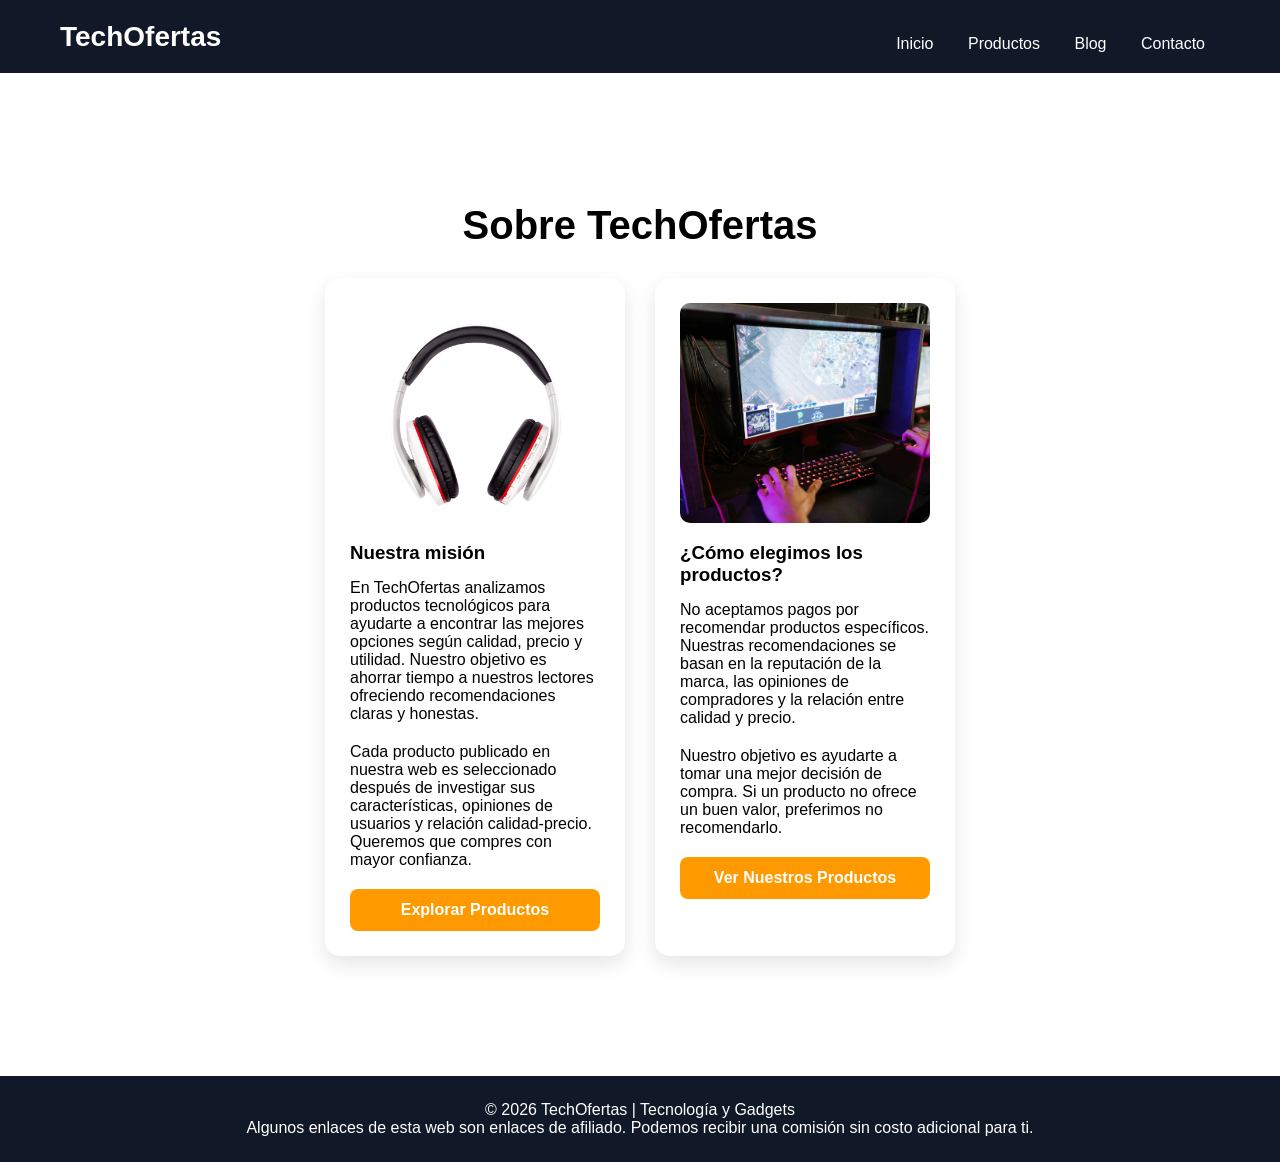
<file: paginas/nosotros.html>
<!DOCTYPE html>
<html lang="es">
<head>
    <meta charset="UTF-8">
    <meta name="viewport" content="width=device-width, initial-scale=1.0">
    <title>Sobre Nosotros - TechOfertas</title>

    <link rel="stylesheet" href="../css/estilos.css">
</head>
<body>

<header>

    <div class="logo">
        TechOfertas
    </div>

    <nav>
        <a href="../index.html">Inicio</a>
        <a href="productos.html">Productos</a>
        <a href="#">Blog</a>
        <a href="contacto.html">Contacto</a>
    </nav>

</header>

<section class="productos">

    <h2>Sobre TechOfertas</h2>

    <div class="contenedor-productos">

    <div class="tarjeta">

        <img src="../img/audifonos.jpg" alt="Audífonos Bluetooth">

        <h3>Nuestra misión</h3>

        <p>
            En TechOfertas analizamos productos tecnológicos para ayudarte a encontrar las mejores opciones según calidad, precio y utilidad. Nuestro objetivo es ahorrar tiempo a nuestros lectores ofreciendo recomendaciones claras y honestas.
        </p>

        <p>
            Cada producto publicado en nuestra web es seleccionado después de investigar sus características, opiniones de usuarios y relación calidad-precio. Queremos que compres con mayor confianza.
        </p>

        <a href="productos.html">
            Explorar Productos
        </a>

    </div> 

        <div class="tarjeta">

        <img src="../img/monitor.jpg" alt="Accesorios para trabajar desde casa">

        <h3>¿Cómo elegimos los productos?</h3>

        <p>
            No aceptamos pagos por recomendar productos específicos. Nuestras recomendaciones se basan en la reputación de la marca, las opiniones de compradores y la relación entre calidad y precio.
        </p>

        <p>
            Nuestro objetivo es ayudarte a tomar una mejor decisión de compra. Si un producto no ofrece un buen valor, preferimos no recomendarlo.
        </p>

        <a href="productos.html">
            Ver Nuestros Productos
        </a>

    </div>

    </div>

</section>

<footer>
    <p>© 2026 TechOfertas | Tecnología y Gadgets</p>
    
    <p>Algunos enlaces de esta web son enlaces de afiliado. Podemos recibir una comisión sin costo adicional para ti.</p>
</footer>

</body>
</html>
</file>
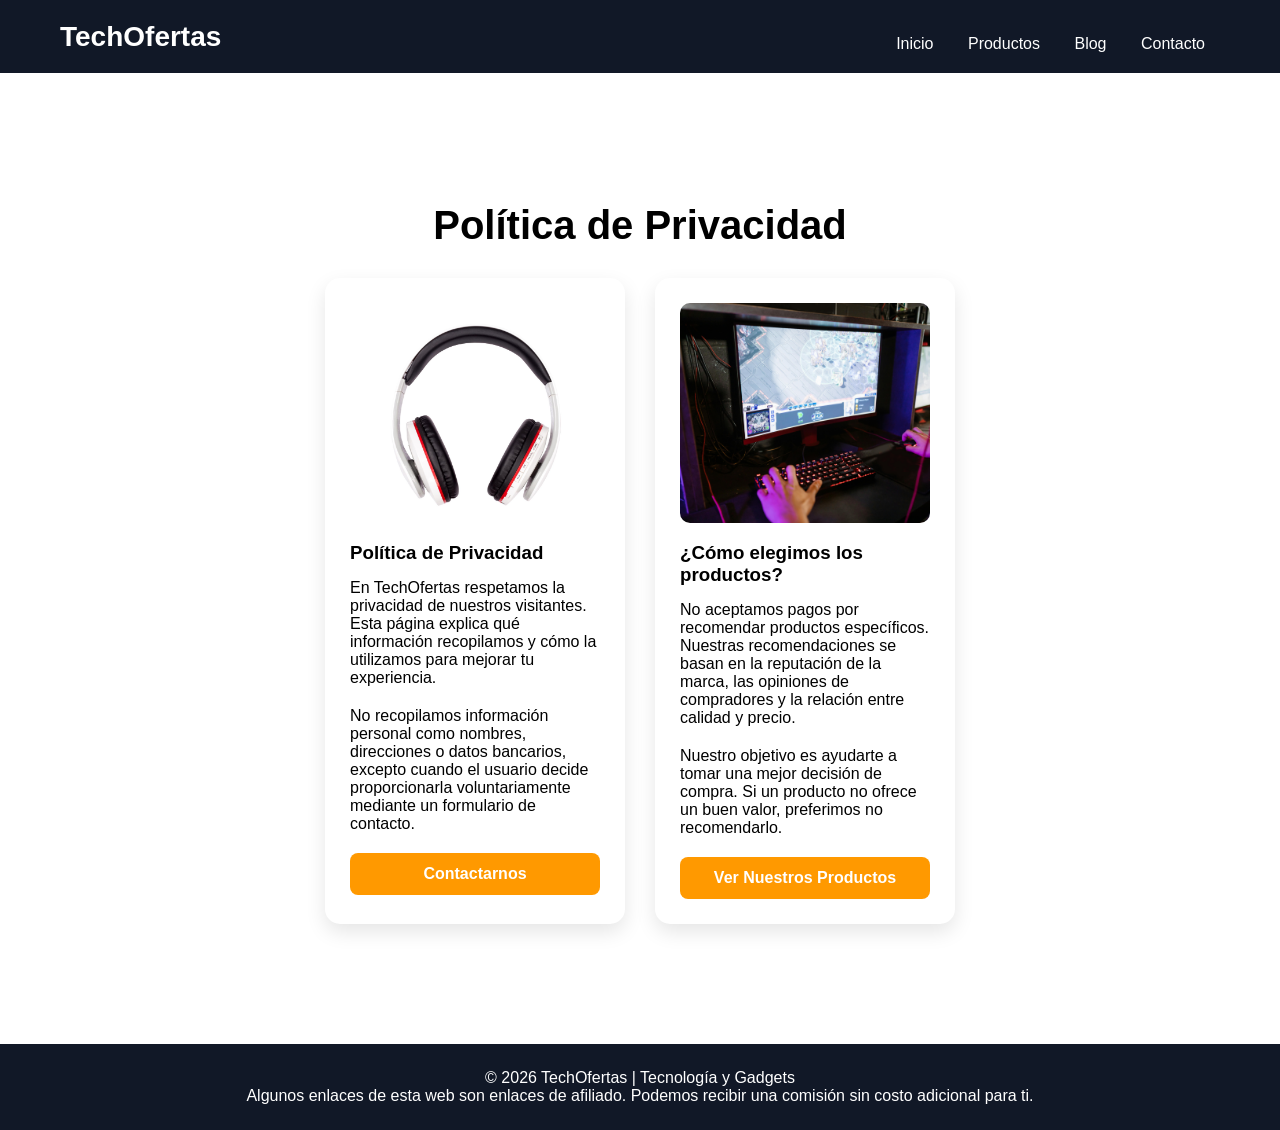
<file: paginas/privacidad.html>
<!DOCTYPE html>
<html lang="es">
<head>
    <meta charset="UTF-8">
    <meta name="viewport" content="width=device-width, initial-scale=1.0">
    <title>Política de Privacidad - TechOfertas</title>

    <link rel="stylesheet" href="../css/estilos.css">
</head>
<body>

<header>

    <div class="logo">
        TechOfertas
    </div>

    <nav>
        <a href="../index.html">Inicio</a>
        <a href="productos.html">Productos</a>
        <a href="#">Blog</a>
        <a href="contacto.html">Contacto</a>
    </nav>

</header>

<section class="productos">

    <h2>Política de Privacidad</h2>

    <div class="contenedor-productos">

    <div class="tarjeta">

        <img src="../img/audifonos.jpg" alt="Audífonos Bluetooth">

        <h3>Política de Privacidad</h3>

        <p>
           En TechOfertas respetamos la privacidad de nuestros visitantes. Esta página explica qué información recopilamos y cómo la utilizamos para mejorar tu experiencia.
        </p>

        <p>
           No recopilamos información personal como nombres, direcciones o datos bancarios, excepto cuando el usuario decide proporcionarla voluntariamente mediante un formulario de contacto.
        </p>

        <a href="contacto.html">
             Contactarnos
        </a>

    </div> 

        <div class="tarjeta">

        <img src="../img/monitor.jpg" alt="Accesorios para trabajar desde casa">

        <h3>¿Cómo elegimos los productos?</h3>

        <p>
            No aceptamos pagos por recomendar productos específicos. Nuestras recomendaciones se basan en la reputación de la marca, las opiniones de compradores y la relación entre calidad y precio.
        </p>

        <p>
            Nuestro objetivo es ayudarte a tomar una mejor decisión de compra. Si un producto no ofrece un buen valor, preferimos no recomendarlo.
        </p>

        <a href="productos.html">
            Ver Nuestros Productos
        </a>

    </div>

    </div>

</section>

<footer>
    <p>© 2026 TechOfertas | Tecnología y Gadgets</p>
    
    <p>Algunos enlaces de esta web son enlaces de afiliado. Podemos recibir una comisión sin costo adicional para ti.</p>
</footer>

</body>
</html>
</file>
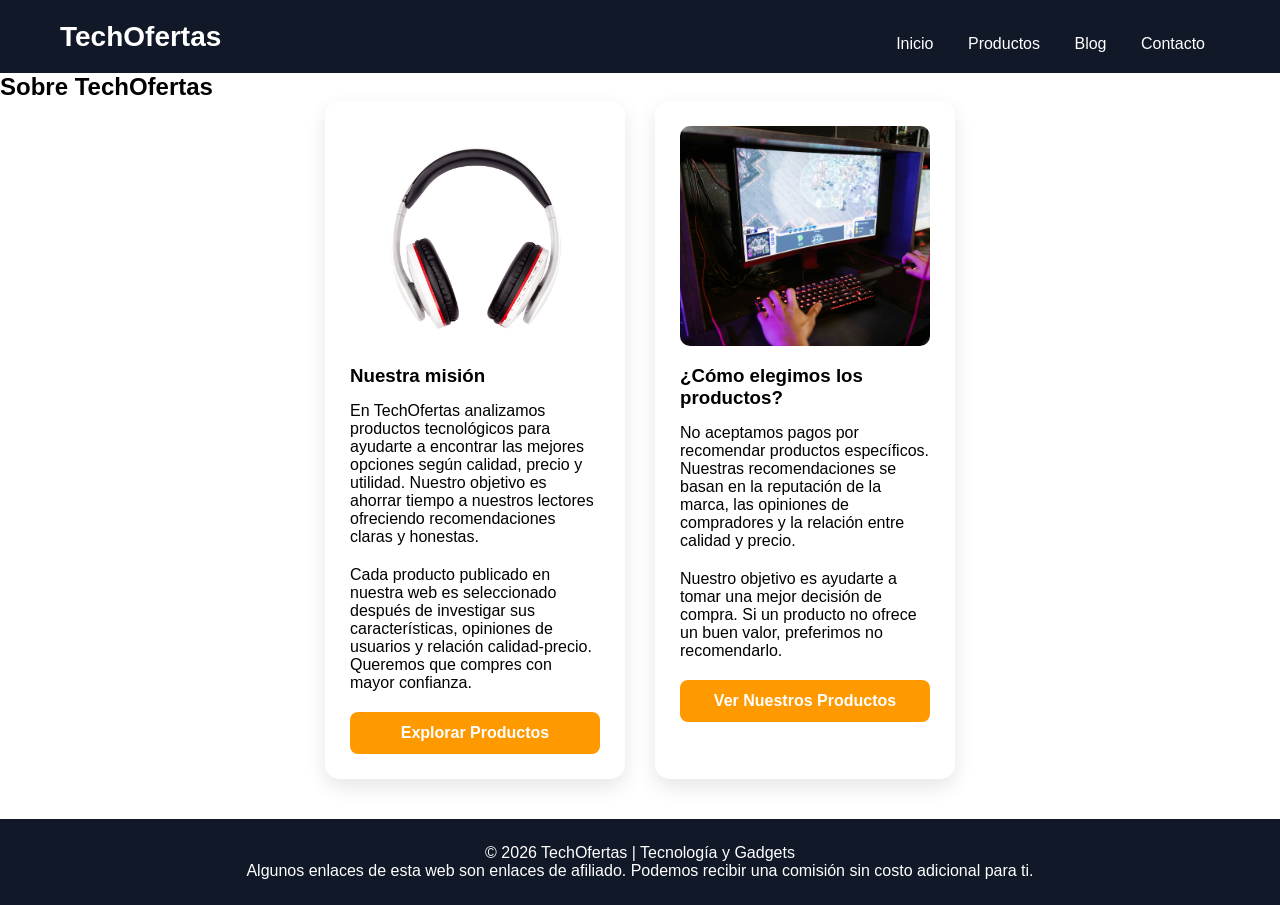
<file: paginas/terminos.html>
<!DOCTYPE html>
<html lang="es">
<head>
    <meta charset="UTF-8">
    <meta name="viewport" content="width=device-width, initial-scale=1.0">
    <title>Sobre Nosotros - TechOfertas</title>

    <link rel="stylesheet" href="../css/estilos.css">
</head>
<body>

<header>

    <div class="logo">
        TechOfertas
    </div>

    <nav>
        <a href="../index.html">Inicio</a>
        <a href="productos.html">Productos</a>
        <a href="#">Blog</a>
        <a href="contacto.html">Contacto</a>
    </nav>

</header>

<main>

    <h2>Sobre TechOfertas</h2>

    <div class="contenedor-productos">

    <div class="tarjeta">

        <img src="../img/audifonos.jpg" alt="Audífonos Bluetooth">

        <h3>Nuestra misión</h3>

        <p>
            En TechOfertas analizamos productos tecnológicos para ayudarte a encontrar las mejores opciones según calidad, precio y utilidad. Nuestro objetivo es ahorrar tiempo a nuestros lectores ofreciendo recomendaciones claras y honestas.
        </p>

        <p>
            Cada producto publicado en nuestra web es seleccionado después de investigar sus características, opiniones de usuarios y relación calidad-precio. Queremos que compres con mayor confianza.
        </p>

        <a href="productos.html">
            Explorar Productos
        </a>

    </div> 

        <div class="tarjeta">

        <img src="../img/monitor.jpg" alt="Accesorios para trabajar desde casa">

        <h3>¿Cómo elegimos los productos?</h3>

        <p>
            No aceptamos pagos por recomendar productos específicos. Nuestras recomendaciones se basan en la reputación de la marca, las opiniones de compradores y la relación entre calidad y precio.
        </p>

        <p>
            Nuestro objetivo es ayudarte a tomar una mejor decisión de compra. Si un producto no ofrece un buen valor, preferimos no recomendarlo.
        </p>

        <a href="productos.html">
            Ver Nuestros Productos
        </a>

    </div>

    </div>

</main>

<footer>
    <p>© 2026 TechOfertas | Tecnología y Gadgets</p>
    
    <p>Algunos enlaces de esta web son enlaces de afiliado. Podemos recibir una comisión sin costo adicional para ti.</p>
</footer>

</body>
</html>
</file>
<file: css/estilos.css>
*{
    margin:0;
    padding:0;
    box-sizing:border-box;
}

body{
    font-family:Arial, sans-serif;
}

header{
    background:#111827;
    color:white;

    display:flex;
    justify-content:space-between;
    align-items:center;

    padding:20px 60px;
}

.logo{
    font-size:28px;
    font-weight:bold;
}

nav a{
    color:white;
    text-decoration:none;
    margin-left:25px;

    transition:.3s;
}

nav a:hover{
    color:#3b82f6;
}

nav{
    text-align:center;
    margin-top:15px;
}

nav a{
    color:white;
    text-decoration:none;
    margin:0 15px;
}

.hero{
    height:80vh;

    background:
    linear-gradient(
        rgba(0,0,0,.6),
        rgba(0,0,0,.6)
    ),
    url("../img/banner.jpg");

    background-size:cover;
    background-position:center;

    color:white;

    display:flex;
    flex-direction:column;
    justify-content:center;
    align-items:center;

    text-align:center;
    padding:20px;
}

.hero h2{
    font-size:60px;
    margin-bottom:20px;
    max-width:900px;
}

.hero p{
    font-size:20px;
    max-width:700px;
    margin-bottom:30px;
}

.btn{
    display:inline-block;
    background:#3b82f6;
    color:white;
    text-decoration:none;
    padding:15px 30px;
    border-radius:8px;
    font-weight:bold;
    transition:.3s;
}

.btn:hover{
    transform:translateY(-3px);
}

.hero p{
    margin-bottom:30px;
}

.productos{
    padding:80px 20px;
}

.productos h2{
    text-align:center;
    margin-bottom:40px;
    font-size:40px;
}

.productos h1{
    text-align:center;
    font-size:42px;
    margin-bottom:25px;
}

.contenedor-productos{
    display:flex;
    justify-content:center;
    gap:30px;
    flex-wrap:wrap;
}

.tarjeta{
    width:300px;
    background:#fff;
    padding:25px;
    border-radius:15px;
    box-shadow:0 8px 20px rgba(0,0,0,.10);
    transition:all .3s ease;
    overflow:hidden;
}

.tarjeta:hover{
    transform:translateY(-8px);
    box-shadow:0 15px 30px rgba(0,0,0,.18);
}

.tarjeta h3{
    margin-bottom:15px;
}

.tarjeta p{
    margin-bottom:20px;
}

.tarjeta a{
    display:inline-block;
    width:100%;
    text-align:center;
    background:#ff9900;
    color:white;
    text-decoration:none;
    padding:12px 20px;
    border-radius:8px;
    font-weight:bold;
    transition:all .3s ease;
}

.tarjeta a:hover{
    background:#e68a00;
    transform:scale(1.03);
}

@media(max-width:768px){

    header{
        flex-direction:column;
        padding:20px;
    }

    nav{
        margin-top:15px;
    }

    nav a{
        display:block;
        margin:10px 0;
    }

    .hero h2{
        font-size:35px;
    }

    .hero p{
        font-size:18px;
    }

}

.tarjeta img{
    width:100%;
    height:220px;
    object-fit:cover;
    border-radius:10px;
    margin-bottom:15px;
    transition:transform .4s ease;
}

.tarjeta:hover img{
    transform:scale(1.06);
}

.estrellas{
    font-size:20px;
    margin:10px 0;
}

.precio{
    font-size:24px;
    font-weight:bold;
    color:#0077ff;
    margin-bottom:15px;
}

/* ===== FOOTER ===== */

footer{
    background:#111827;
    color:white;
    text-align:center;
    padding:25px 15px;
    margin-top:40px;
}

.footer-links{
    margin-top:15px;
}

.footer-links a{
    color:#d1d5db;
    text-decoration:none;
    margin:0 12px;
    font-size:15px;
    transition:0.3s;
}

.footer-links a:hover{
    color:#3b82f6;
}

.footer-afiliados{
    margin-top:15px;
    font-size:14px;
    color:#9ca3af;
    line-height:1.6;
}

/* ===== AVISO DE AFILIADOS ===== */

.aviso-afiliado{
    max-width:900px;
    margin:40px auto;
    padding:15px 20px;
    background:#f3f4f6;
    border-left:4px solid #3b82f6;
    color:#555;
    font-size:14px;
    line-height:1.6;
}

/* Descripción de la página de productos */

.descripcion-productos{
    max-width: 800px;
    margin: 15px auto 35px;
    text-align: center;
    font-size: 18px;
    line-height: 1.7;
    color: #555;
    padding: 0 20px;
}

/* ===== Etiquetas de productos ===== */

.tarjeta{
    position:relative;
}

.etiqueta{
    position:absolute;
    top:15px;
    left:15px;
    color:white;
    font-size:13px;
    font-weight:bold;
    padding:6px 12px;
    border-radius:20px;
    z-index:10;
}

.oferta{
    background:#e63946;
}

.vendido{
    background:#ff9800;
}

.recomendado{
    background:#2e7d32;
}

/* ===== ¿Por qué elegir TechOfertas? ===== */

.porque-techofertas{
    padding:80px 20px;
    background:#f8fafc;
    text-align:center;
}

.porque-techofertas h2{
    font-size:38px;
    margin-bottom:50px;
    color:#111827;
}

.ventajas{
    display:flex;
    justify-content:center;
    gap:30px;
    flex-wrap:wrap;
}

.ventaja{
    background:white;
    width:320px;
    padding:30px;
    border-radius:15px;
    box-shadow:0 8px 20px rgba(0,0,0,.08);
    transition:all .3s ease;
}

.ventaja:hover{
    transform:translateY(-8px);
    box-shadow:0 15px 30px rgba(0,0,0,.15);
}

.ventaja h3{
    margin-bottom:15px;
    color:#0077ff;
}

.ventaja p{
    color:#555;
    line-height:1.7;
}

/* Categoría de artículos del blog */

.categoria-blog{
    color:#3b82f6;
    font-size:14px;
    font-weight:bold;
    margin:10px 0 15px;
    text-transform:uppercase;
    letter-spacing:1px;
}

/* Llamado a la acción del Blog */

.blog-cta{
    max-width:800px;
    margin:60px auto 20px;
    text-align:center;
    padding:40px 20px;
    background:#f3f4f6;
    border-radius:15px;
}

.blog-cta h2{
    margin-bottom:15px;
    font-size:32px;
}

.blog-cta p{
    margin-bottom:25px;
    color:#555;
    line-height:1.7;
}

/* Descripción del Blog */

.descripcion-blog{
    max-width:850px;
    margin:20px auto 45px;
    text-align:center;
    font-size:18px;
    color:#555;
    line-height:1.8;
    padding:0 20px;
}

/* ===== Artículos del Blog ===== */

.imagen-articulo{
    display:block;
    width:100%;
    max-width:600px;
    margin:40px auto;
    border-radius:15px;
    box-shadow:0 10px 25px rgba(0,0,0,.15);
}

/* ===== CONTENIDO DEL ARTÍCULO ===== */

.contenido-articulo{
    max-width:900px;
    margin:60px auto;
    padding:0 20px;
}

.contenido-articulo h2{
    font-size:52px;
    text-align:center;
    margin-bottom:30px;
}

.contenido-articulo p{
    font-size:20px;
    line-height:1.9;
    color:#444;
    margin-bottom:25px;
}

/* Lista del artículo */

.contenido-articulo ul{
    margin:25px 0;
    padding-left:30px;
}

.contenido-articulo li{
    font-size:20px;
    line-height:1.9;
    color:#444;
    margin-bottom:12px;
}

/* Subtítulos dentro del artículo */

.contenido-articulo h3{
    font-size:28px;
    margin-top:40px;
    margin-bottom:20px;
    color:#111827;
}

/* ===== Tabla de especificaciones ===== */

.tabla-especificaciones{
    width:100%;
    max-width:900px;
    margin:40px auto;
    border-collapse:collapse;
    box-shadow:0 8px 20px rgba(0,0,0,.08);
}

.tabla-especificaciones th{
    background:#111827;
    color:#fff;
    padding:16px;
    text-align:left;
}

.tabla-especificaciones td{
    padding:15px;
    border-bottom:1px solid #e5e7eb;
}

.tabla-especificaciones tr:nth-child(even){
    background:#f8fafc;
}

.tabla-especificaciones tr:hover{
    background:#eef4ff;
}

.productos > h2{
    margin-top:50px;
    margin-bottom:30px;
}
</file>
